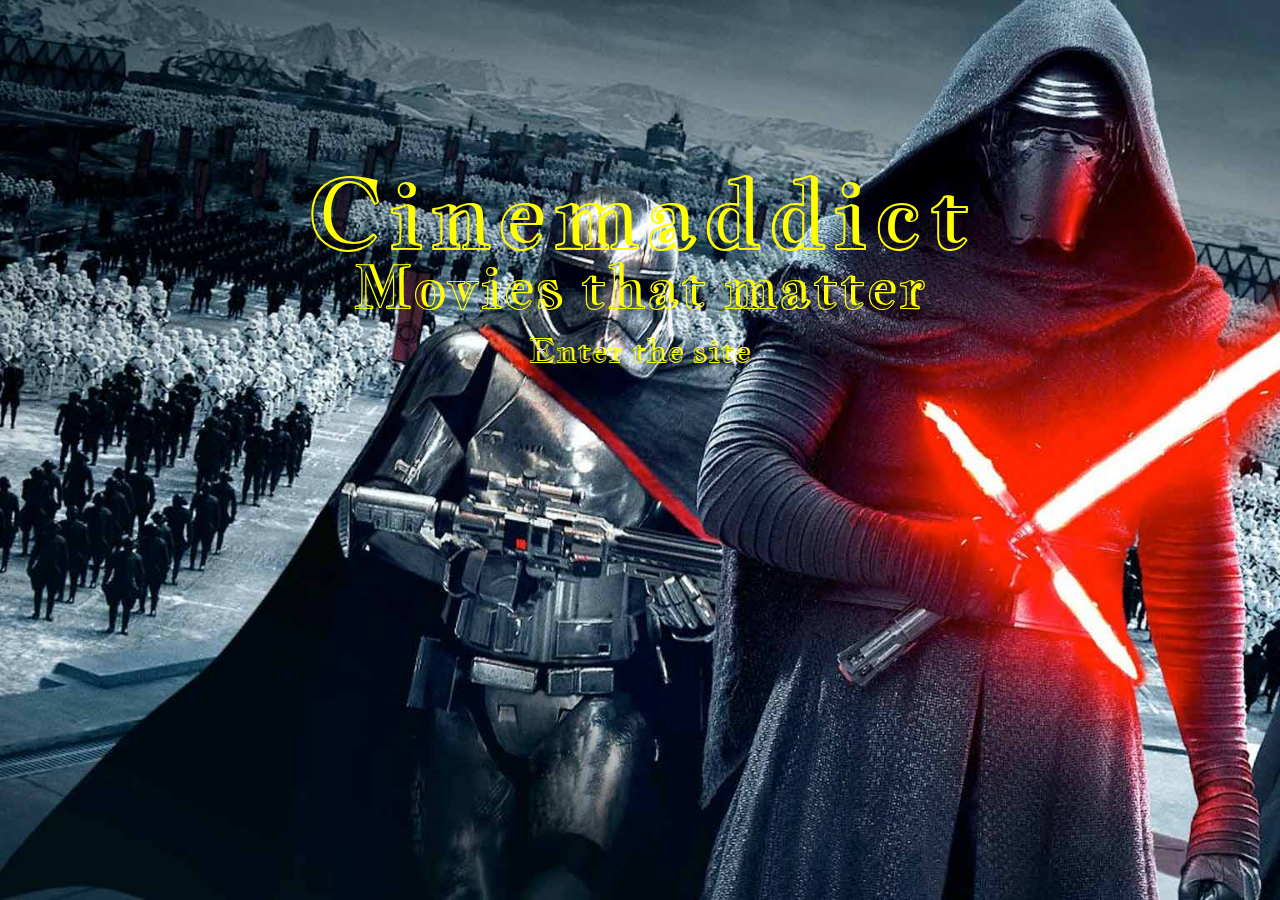
<file: index.html>
<!DOCTYPE html>
<html lang="en">
<head>
	<meta charset="utf-8">
	<meta name="viewport" content="width=device-width, initial-scale=1.0, max-scale=1.0, shrink-to-fit=no">
	<meta http-equiv="X-UA-Compatible" content="IE-Edge">

	<!-- google fonts -->
	<link href="https://fonts.googleapis.com/css?family=Jacques+Francois+Shadow" rel="stylesheet">
	<link href="https://fonts.googleapis.com/css?family=Cookie" rel="stylesheet">
	<!-- <link href="https://fonts.googleapis.com/css?family=Montserrat" rel="stylesheet"> -->
	<!-- <link href="https://fonts.googleapis.com/css?family=Montserrat|Raleway" rel="stylesheet"> -->

	<!-- animate css -->
	<link rel="stylesheet" type="text/css" href="assets/css/animate.css">

	<!-- fontawesome icons -->
	<link rel="stylesheet" href="https://use.fontawesome.com/releases/v5.5.0/css/all.css" integrity="sha384-B4dIYHKNBt8Bc12p+WXckhzcICo0wtJAoU8YZTY5qE0Id1GSseTk6S+L3BlXeVIU" crossorigin="anonymous">

	<!-- bootstrap css -->
	<link rel="stylesheet" type="text/css" href="assets/css/bootstrap.min.css">

	<!-- external css -->
	<link rel="stylesheet" type="text/css" href="assets/css/style.css">

	<title> B19 Design | Landing Page </title>
</head>
<body>

	<section id="jumbotron-section">
		
		<div id="jumbo-land" class="jumbotron mb-0"> <!-- jumbotron starts here --> <!-- mb = margin bottom 0 -->
			<div class="container">
				<h1 id="cine" class="text-center display-1 animated tada">Cinemaddict</h1>
				

				<h2 id="head2" class="lead text-center"><strong>Movies that matter</strong></h2>
				<!-- <hr class="my-2"> --> <!-- m=margin y=y axis 4 -->  

				<h2 id="gotohome" class="text-center"><a href="home.html">Enter the site</a></h2>
				
				<!-- <div class="text-center">
					<button id="tohome" class="btn btn-outline-dark center-block"> btn-primary (color) btn-block (width is block, big)
						<a href="home.html"><strong>Take me Home</strong></a>
					</button> 
				</div> -->

			</div> <!-- end container -->

		</div> <!-- end jumbotron -->

	</section> <!-- end jumbo section -->

	<!-- jquery first then proper then bootstrap -->
	<script src="assets/js/jquery-3.3.1.min.js"></script>
	
	<script src="https://cdnjs.cloudflare.com/ajax/libs/popper.js/1.14.3/umd/popper.min.js" integrity="sha384-ZMP7rVo3mIykV+2+9J3UJ46jBk0WLaUAdn689aCwoqbBJiSnjAK/l8WvCWPIPm49" crossorigin="anonymous"></script>

	<script src="assets/js/bootstrap.min.js"></script>

</body>
</html>
</file>
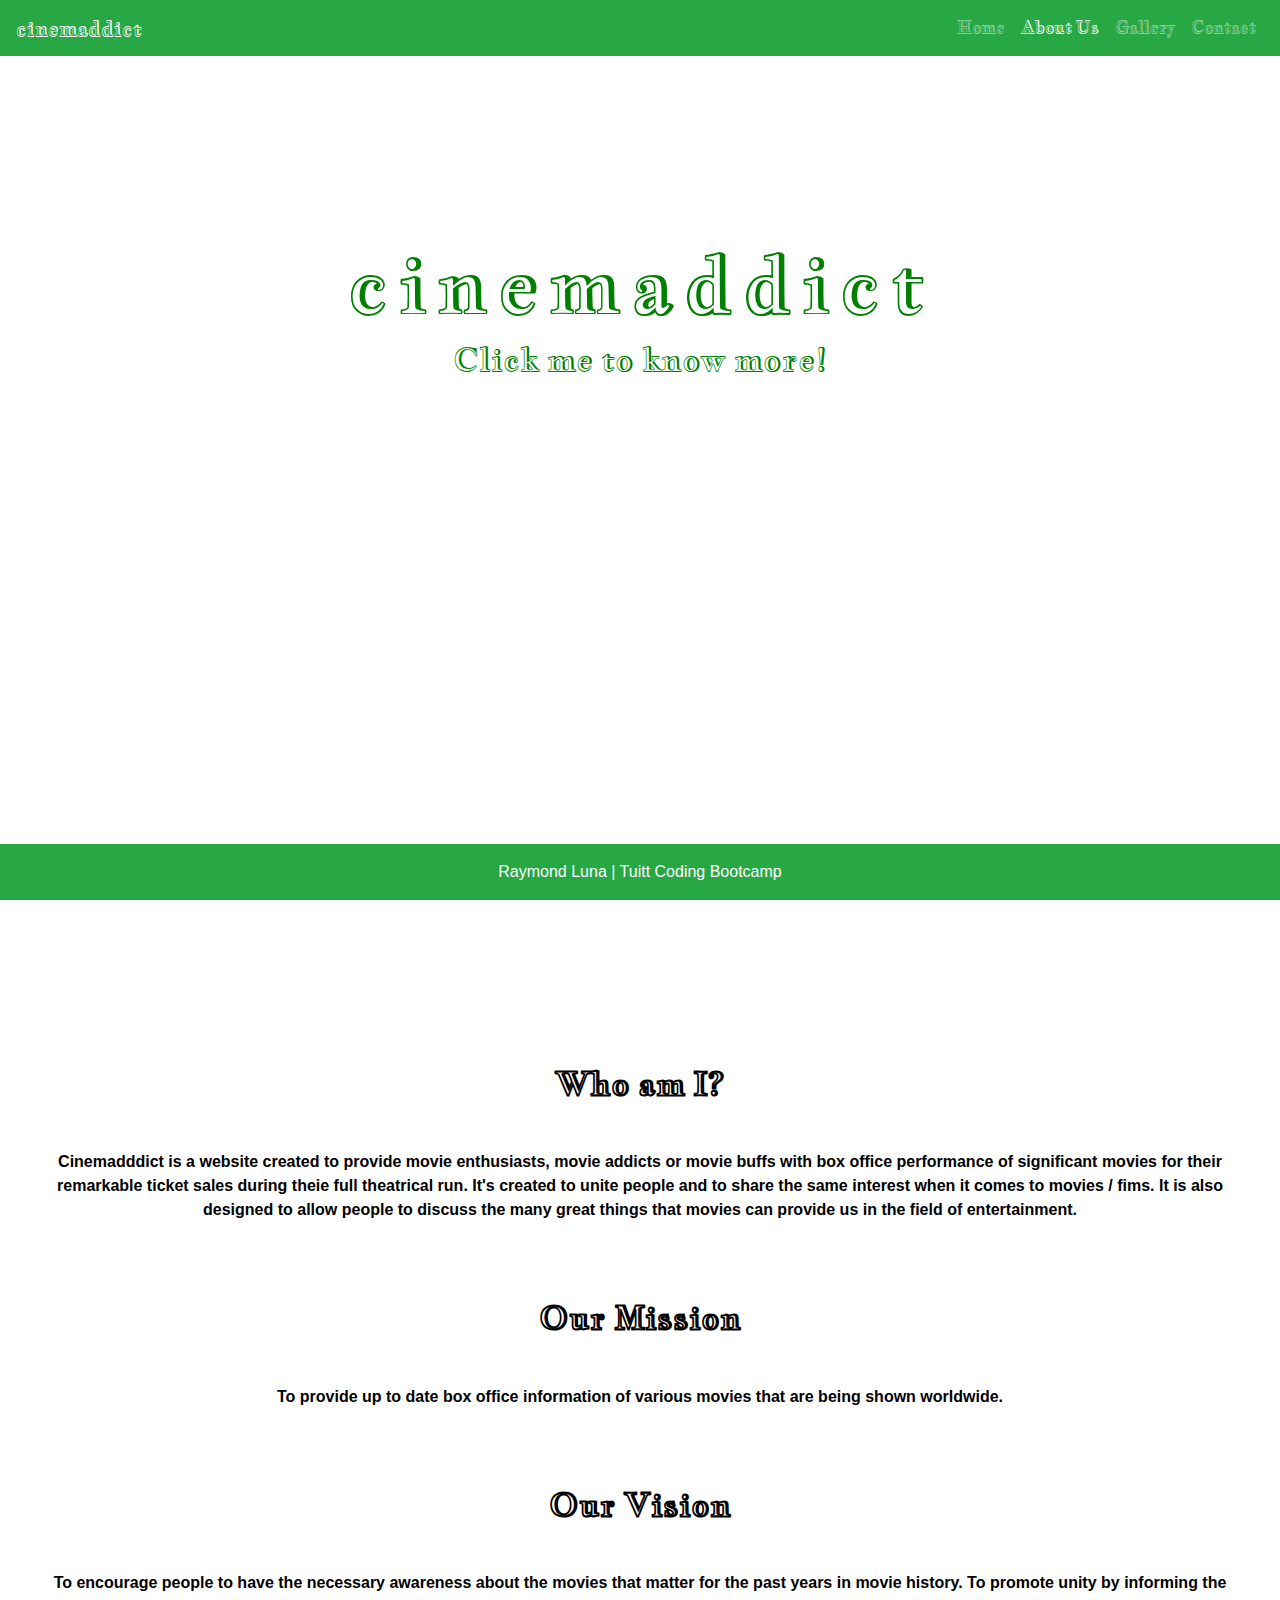
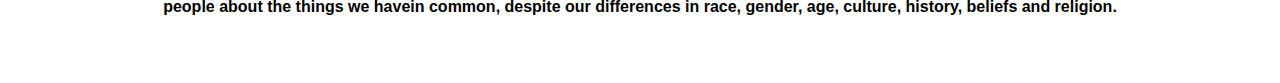
<file: about.html>
<!DOCTYPE html>
<html>
<head>
	<meta charset="utf-8">
	<meta name="viewport" content="width=device-width, initial-scale=1.0, max-scale=1.0, shrink-to-fit=no">
	<meta http-equiv="X-UA-Compatible" content="IE-Edge">

	<!-- google fonts -->
	<link href="https://fonts.googleapis.com/css?family=Jacques+Francois+Shadow" rel="stylesheet">
	<link href="https://fonts.googleapis.com/css?family=Cookie" rel="stylesheet">
	<!-- <link href="https://fonts.googleapis.com/css?family=Montserrat" rel="stylesheet"> -->
	<!-- <link href="https://fonts.googleapis.com/css?family=Montserrat|Raleway" rel="stylesheet"> -->

	<!-- animate css -->
	<link rel="stylesheet" type="text/css" href="assets/css/animate.css">

	<!-- fontawesome icons -->
	<link rel="stylesheet" href="https://use.fontawesome.com/releases/v5.5.0/css/all.css" integrity="sha384-B4dIYHKNBt8Bc12p+WXckhzcICo0wtJAoU8YZTY5qE0Id1GSseTk6S+L3BlXeVIU" crossorigin="anonymous">

	<!-- bootstrap css -->
	<link rel="stylesheet" type="text/css" href="assets/css/bootstrap.min.css">

	<!-- external css -->
	<link rel="stylesheet" type="text/css" href="assets/css/style.css">

	<link rel="shortcut icon" type="image/png" href="assets/images/myfavicon.jpeg">

	<title> B19 Design | About Us Page </title>
</head>
<body>

	<div class="container-fluid px-0">
		<nav id="navbar" class="navbar navbar-expand-lg navbar-dark bg-success sticky-top"> <!-- nav will show --> <!-- sticky top to fix the navbar -->
			<a class="navbar-brand "href="home.html">
				<!-- <i class="far fa-hand-peace"></i> B19 Design -->
				<i class="fas fa-film"></i> cinemaddict
			</a>

			<button class="navbar-toggler" type="button" data-toggle="collapse" data-target="#navbar-nav">
				<span class="navbar-toggler-icon"></span>
			</button>

			<div id="navbar-nav" class="collapse navbar-collapse">
				<ul class="navbar-nav ml-auto"> <!-- ml-auto will place the items to the right -->
					<li class="nav-item">
						<a class="nav-link" href="home.html">Home</a>
					</li>

					<li class="nav-item active">
						<a class="nav-link" href="about.html">About Us</a>
					</li>

					<!-- <li class="nav-item">
						<a class="nav-link" href="boxofficekings.html">Box Office Kings</a>
					</li> -->

					<li class="nav-item">
						<a class="nav-link" href="mygallery.html">Gallery</a>
					</li>

					<li class="nav-item">
						<a class="nav-link" href="contact.html">Contact</a>
					</li>

				</ul>
			</div>

		</nav> <!-- end nav -->		

		<section id="jumbotron-about" class="jumbotron mb-0">
			<h1 id="landing-about" class="text-center animated flipInX">cinemaddict</h1>
			<h2 id="moreaboutus" class="text-center animated bounceInUp"><a href="#mission">Click me to know more!</a></h2>
		</section>

		<section id="mission" class="p-5">
			<div class="row">
				<!-- <div class="col-lg-6">
					<img src="assets/images/avatar.jpg">
					<h2 id="ourmission" class="text-left">Our Mission</h2>
				</div> -->

				<div class="col-lg-12">
					<h2 id="ourmission" class="about-tags mb-5 text-center">Who am I?</h2> <!-- about-tags is not from bootstrap -->
					<p class="text-center animated bounceInUp"><strong>Cinemadddict is a website created to provide movie enthusiasts, movie addicts or movie buffs with box office performance of significant movies for their remarkable ticket sales during theie full theatrical run. It's created to unite people and to share the same interest when it comes to movies / fims. It is also designed to allow people to discuss the many great things that movies can provide us in the field of entertainment.</strong></p>
				</div>
					
				<div class="col-lg-12">
					<h2 id="ourmission" class="about-tags mb-5 text-center">Our Mission</h2> <!-- about-tags is not from bootstrap -->
					<p class="text-center animated bounceInUp"><strong>To provide up to date box office information of various movies that are being shown worldwide.</strong></p>
				</div>

				<div class="col-lg-12">
					<h2 id="ourmission" class="about-tags mb-5 text-center">Our Vision</h2> <!-- about-tags is not from bootstrap -->
					<p class="text-center animated bounceInUp"><strong>To encourage people to have the necessary awareness about the movies that matter for the past years in movie history. To promote unity by informing the people about the things we havein common, despite our differences in race, gender, age, culture, history, beliefs and religion.</strong></p>
				</div>

			</div>
		</section> <!-- end of mission -->
		
		<footer class="footer bg-success fixed-bottom">
			<p class="text-center mb-0 p-3">Raymond Luna | Tuitt Coding Bootcamp</p> <!-- mb-0 margin bottom 0, p-3 is padding 3 -->
		</footer>

	</div>



	<!-- jquery first then proper then bootstrap -->
	<script src="assets/js/jquery-3.3.1.min.js"></script>
	
	<script src="https://cdnjs.cloudflare.com/ajax/libs/popper.js/1.14.3/umd/popper.min.js" integrity="sha384-ZMP7rVo3mIykV+2+9J3UJ46jBk0WLaUAdn689aCwoqbBJiSnjAK/l8WvCWPIPm49" crossorigin="anonymous"></script>

	<script src="assets/js/bootstrap.min.js"></script>

</body>
</html>
</file>
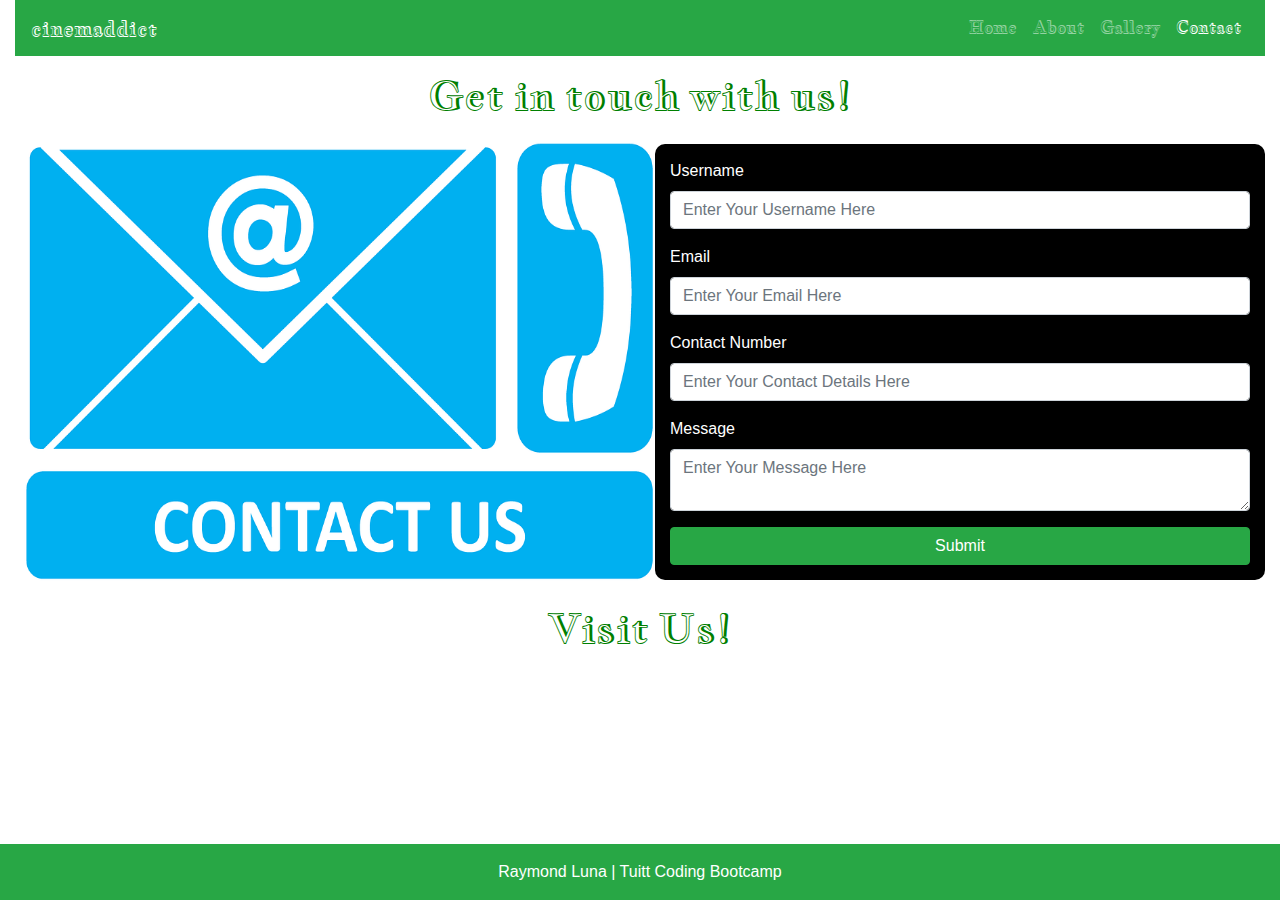
<file: contact.html>
<!DOCTYPE html>
<html>
<head>
	<meta charset="utf-8">
	<meta name="viewport" content="width=device-width, initial-scale=1.0, maximum-scale=1.0, shrink-to-fit=no">
	<meta http-equiv="X-UA-Compatible" content="IE-Edge">

	<!-- google fonts -->
	<link href="https://fonts.googleapis.com/css?family=Jacques+Francois+Shadow" rel="stylesheet">
	<link href="https://fonts.googleapis.com/css?family=Montserrat" rel="stylesheet">
	<!-- <link href="https://fonts.googleapis.com/css?family=Montserrat|Raleway" rel="stylesheet"> -->

	<!-- animate css -->
	<link rel="stylesheet" type="text/css" href="assets/css/animate.css">

	<!-- fontawesome icons -->
	<link rel="stylesheet" href="https://use.fontawesome.com/releases/v5.5.0/css/all.css" integrity="sha384-B4dIYHKNBt8Bc12p+WXckhzcICo0wtJAoU8YZTY5qE0Id1GSseTk6S+L3BlXeVIU" crossorigin="anonymous">

	<link href="https://fonts.googleapis.com/css?family=Cookie" rel="stylesheet">

	<!-- bootstrap css -->
	<link rel="stylesheet" type="text/css" href="assets/css/bootstrap.min.css">

	<!-- external css -->
	<link rel="stylesheet" type="text/css" href="assets/css/style.css">

	<title>B19 Design | Contact Page</title>
</head>
<body>

	<div class="container-fluid mx-0">

		<nav id="navbar" class="navbar navbar-expand-lg navbar-dark bg-success sticky-top"> <!-- nav will show --> <!-- sticky top to fix the navbar -->
			<a class="navbar-brand "href="home.html">
				<!-- <i class="far fa-hand-peace"></i> B19 Design -->
				<i class="fas fa-film"></i> cinemaddict
			</a>

			<button class="navbar-toggler" type="button" data-toggle="collapse" data-target="#navbar-nav">
				<span class="navbar-toggler-icon"></span>
			</button>

			<div id="navbar-nav" class="collapse navbar-collapse">
				<ul class="navbar-nav ml-auto"> <!-- ml-auto will place the items to the right -->
					<li class="nav-item">
						<a class="nav-link" href="home.html">Home</a>
					</li>

					<li class="nav-item">
						<a class="nav-link" href="about.html">About</a>
					</li>

					<!-- <li class="nav-item">
						<a class="nav-link" href="boxofficekings.html">Box Office Kings</a>
					</li> -->

					<li class="nav-item">
						<a class="nav-link" href="mygallery.html">Gallery</a>
					</li>

					<li class="nav-item active">
						<a class="nav-link" href="contact.html">Contact</a>
					</li>

				</ul>
			</div>

		</nav> <!-- end nav -->		

		<div class="row">
			<header class="col-12 col-md-12 col-lg-12">
				<h1 id="getintouch" class="text-center py-3">Get in touch with us!</h1> <!-- py-3 is padding y axis (vertically) -->	
			</header>

			<div class="col-12 col-md-6 col-lg-6">
				<img id="cui" class="animated flipInX" src="assets/images/contactusimage.png">
			</div>
			<div class="col-12 col-md-6 col-lg-6">
				<form id="cform" class="animated flipInX">
					<div class="form-group">
						<label for="username"> Username </label>
						<input id="username" class="form-control" type="text" placeholder="Enter Your Username Here">
					</div> <!-- end of username form group -->

					<div class="form-group">
						<label for="email"> Email </label>
						<input id="email" class="form-control" type="text" placeholder="Enter Your Email Here">
					</div> <!-- end of email form group -->

					<div class="form-group">
						<label for="contact"> Contact Number </label>
						<input id="contact" class="form-control" type="number" placeholder="Enter Your Contact Details Here">
					</div> <!-- end of contact form group -->

					<div class="form-group">
						<label for="message"> Message </label>
						<textarea id="message" class="form-control" placeholder="Enter Your Message Here"></textarea>
					</div> <!-- end of message form group -->

					<button class="btn btn-block btn-success"> Submit </button> <!-- btn-block to make the button appear big -->

				</form> 
			</div> <!-- end of left side-->

		</div> 

		<div class="row">
			<header class="col-12 col-md-12 col-lg-12">
				<h1 id="visituscontact" class="text-center py-3">Visit Us!</h1> <!-- py-3 is padding y axis (vertically) -->	
			</header>
 			
 			<div class="col-12 col-md-3 col-lg-3 mb-0"></div>
			<div class="col-12 col-md-6 col-lg-6">
				<iframe class="animated flipInX" src="https://www.google.com/maps/embed?pb=!1m18!1m12!1m3!1d3861.732372532676!2d121.03122371418657!3d14.557291089830096!2m3!1f0!2f0!3f0!3m2!1i1024!2i768!4f13.1!3m3!1m2!1s0x3397c901e242f095%3A0xcbab77db1aac9063!2sENZO+BUILDING!5e0!3m2!1sfil!2sph!4v1542700142835" width="600" height="450" frameborder="0" style="border:0" allowfullscreen></iframe>
			</div> <!-- end of right side -->
			<div class="col-12 col-md-3 col-lg-3"></div>

		</div> <!-- end of row -->

		<footer class="footer bg-success fixed-bottom"> <!-- fixed bottom to set the footer fixed at the bottom -->
			<p class="text-center mb-0 p-3"> Raymond Luna | Tuitt Coding Bootcamp</p> <!-- mb-0 margin bottom 0, p-3 is padding 3 -->
		</footer>
		
	</div>

	<!-- jquery first then proper then bootstrap -->
	<script src="assets/js/jquery-3.3.1.min.js"></script>
	
	<script src="https://cdnjs.cloudflare.com/ajax/libs/popper.js/1.14.3/umd/popper.min.js" integrity="sha384-ZMP7rVo3mIykV+2+9J3UJ46jBk0WLaUAdn689aCwoqbBJiSnjAK/l8WvCWPIPm49" crossorigin="anonymous"></script>

	<script src="assets/js/bootstrap.min.js"></script>

</body>
</html>
</file>
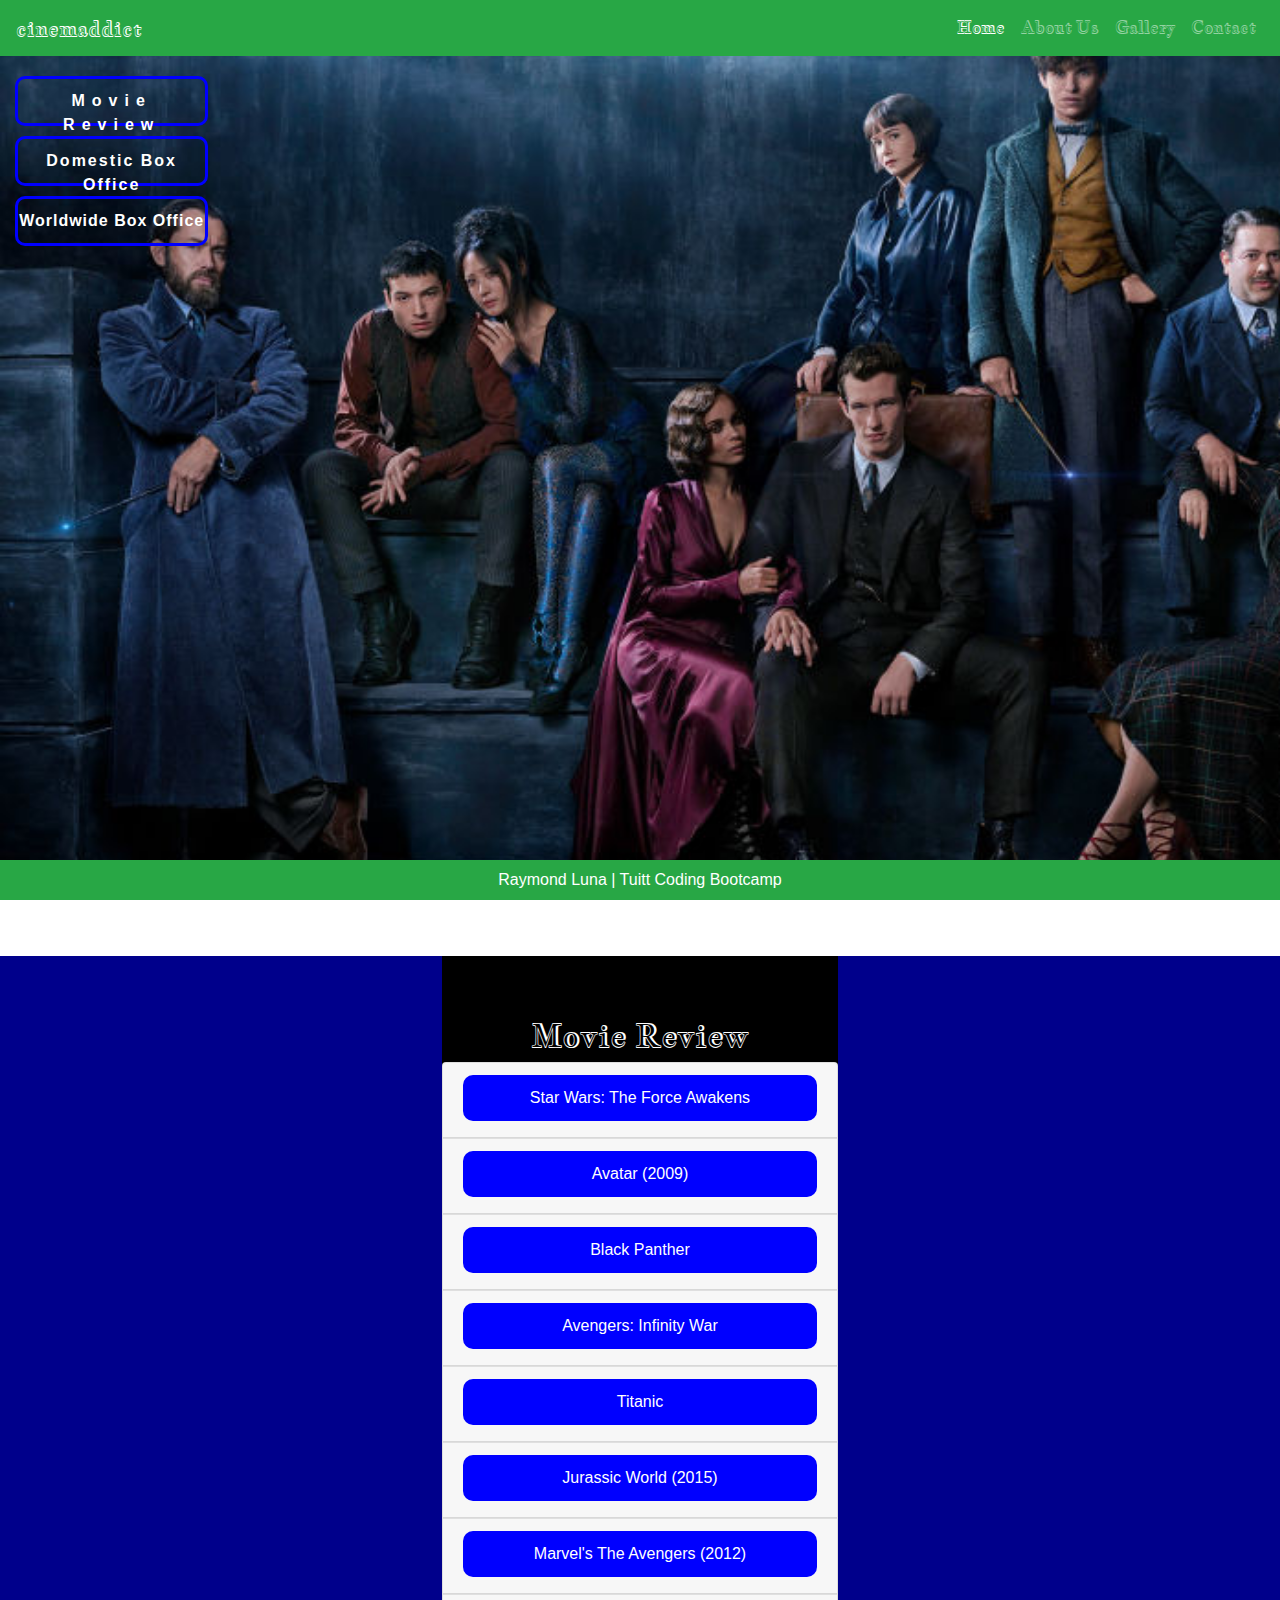
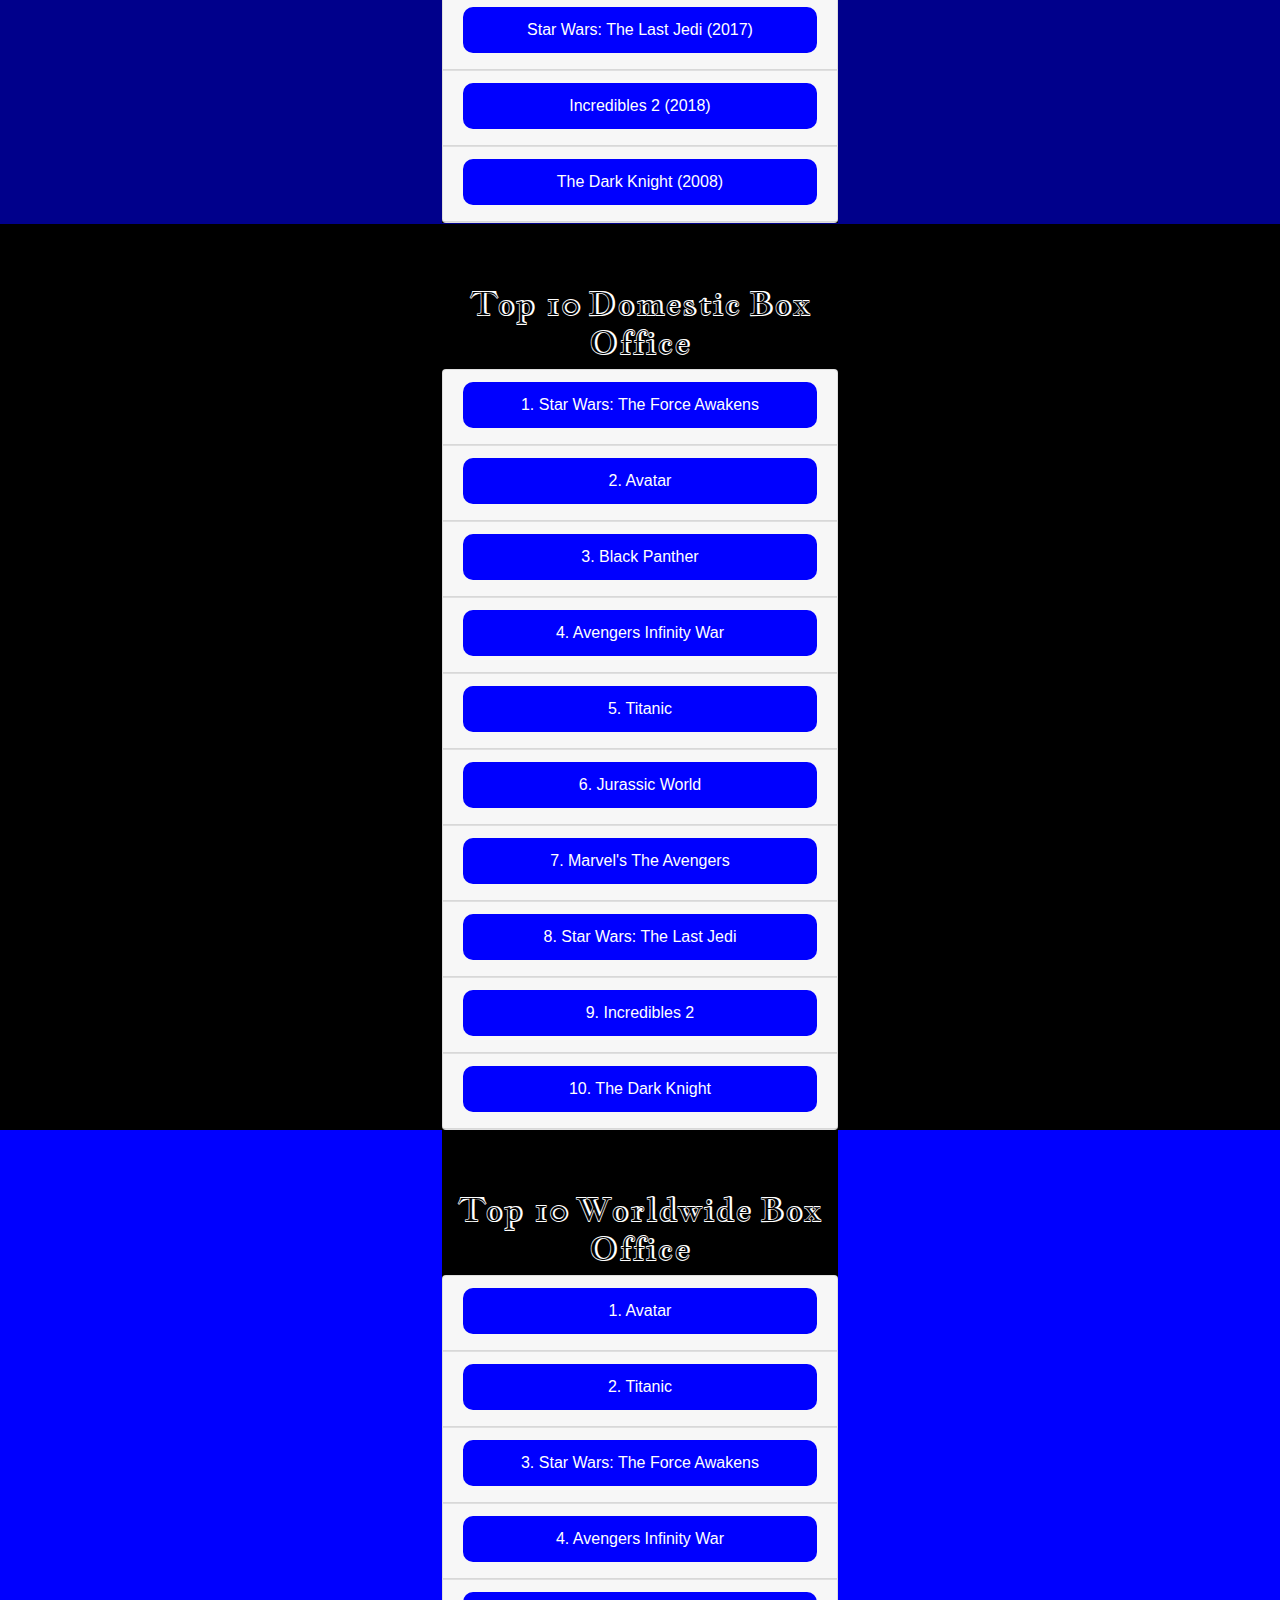
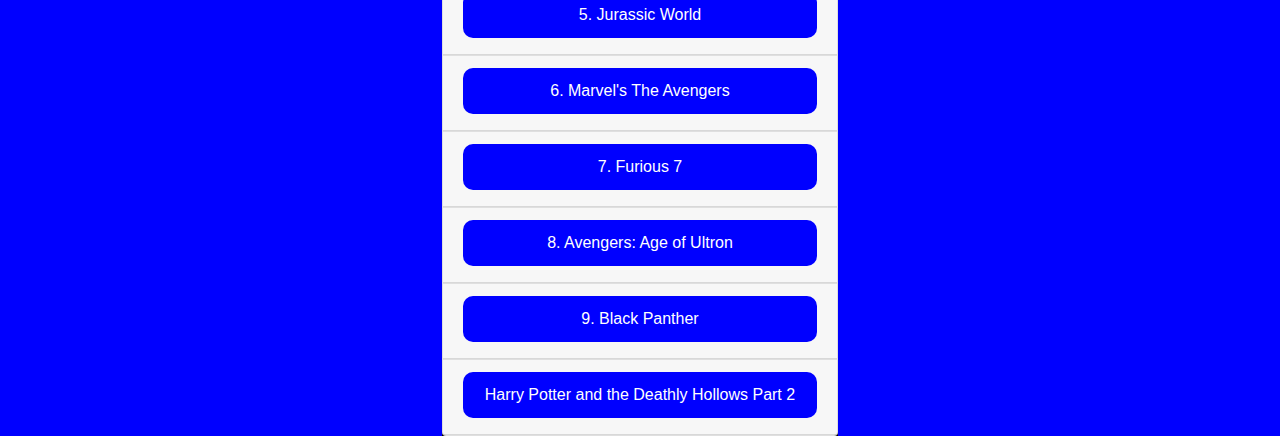
<file: home.html>
<!DOCTYPE html>
<html>
<head>
	<meta charset="utf-8">
	<meta name="viewport" content="width=device-width, initial-scale=1.0, maximum-scale=1.0, shrink-to-fit=no">
	<meta http-equiv="X-UA-Compatible" content="IE-Edge">

	<!-- google fonts -->
	<link href="https://fonts.googleapis.com/css?family=Jacques+Francois+Shadow" rel="stylesheet">
	<link href="https://fonts.googleapis.com/css?family=Montserrat" rel="stylesheet">
	<!-- <link href="https://fonts.googleapis.com/css?family=Montserrat|Raleway" rel="stylesheet"> -->

	<!-- animate css -->
	<link rel="stylesheet" type="text/css" href="assets/css/animate.css">

	<!-- fontawesome icons -->
	<link rel="stylesheet" href="https://use.fontawesome.com/releases/v5.5.0/css/all.css" integrity="sha384-B4dIYHKNBt8Bc12p+WXckhzcICo0wtJAoU8YZTY5qE0Id1GSseTk6S+L3BlXeVIU" crossorigin="anonymous">

	<link href="https://fonts.googleapis.com/css?family=Cookie" rel="stylesheet">

	<!-- bootstrap css -->
	<link rel="stylesheet" type="text/css" href="assets/css/bootstrap.min.css">

	<!-- external css -->
	<link rel="stylesheet" type="text/css" href="assets/css/style.css">

	<title>B19 Design | Test</title>
</head>
<body>

	<nav id="navbar" class="navbar navbar-expand-lg navbar-dark bg-success sticky-top"> <!-- nav will show --> <!-- sticky top to fix the navbar -->
			<a class="navbar-brand "href="boxoffice.html">
				<!-- <i class="far fa-hand-peace"></i> B19 Design -->
				<i class="fas fa-film"></i> cinemaddict
			</a>

			<button class="navbar-toggler" type="button" data-toggle="collapse" data-target="#navbar-nav">
				<span class="navbar-toggler-icon"></span>
			</button>

			<div id="navbar-nav" class="collapse navbar-collapse">
				<ul class="navbar-nav ml-auto"> <!-- ml-auto will place the items to the right -->
					<li class="nav-item active">
						<a class="nav-link" href="home.html">Home</a>
					</li>

					<li class="nav-item">
						<a class="nav-link" href="about.html">About Us</a>
					</li>

					<!-- <li class="nav-item active">
						<a class="nav-link" href="boxoffice.html">Box Office Kings</a>
					</li> -->

					<li class="nav-item">
						<a class="nav-link" href="mygallery.html">Gallery</a>
					</li>

					<li class="nav-item">
						<a class="nav-link" href="contact.html">Contact</a>
					</li>
				</ul>
			</div> 

	</nav> <!-- end nav -->		

	<section id="gitna" class="container-fluid">
		<div class="sidemenu">
			 <ul id="barside" class="col-lg-2 navbar-nav text-center">
                <li id="rev">
                    <a href="#movrev"><strong>Movie Review</strong></a>
                </li>

               <!--  <li id="spot">
                    <a href="#"><strong>Movie Spotlight</strong></a>
                </li> -->

                <li id="dom">
                    <a href="#dbo"><strong>Domestic Box Office</strong></a>
                </li>

                <li id="world">
                    <a href="#wwbox"><strong>Worldwide Box Office</strong></a>
                </li>

               <!--  <li id="soon">
                    <a href="#"><strong>Coming Soon!</strong></a>
                </li> -->
            </ul>
		</div>
	</section>

	<!-- <section id="movrev" class="container-fluid">
		<div class="row">
			<div class="col-md-3">
				<div id="revbox" class="list-group">
						<h2 id="revhead">Movie Review</h2>
						<a href="#forcerev" class="list-group-item list-group-item-action">1. Star Wars: The Force Awakens</a> list-group-item-action puts highlight on the item
						<a href="#" class="list-group-item list-group-item-action">2. Avatar</a>
						<a href="#" class="list-group-item list-group-item-action">3. Black Panther</a>
						<a href="#" class="list-group-item list-group-item-action">4. Avengers: Infinity War</a>
						<a href="#" class="list-group-item list-group-item-action">5. Titanic</a>
						<a href="#" class="list-group-item list-group-item-action">6. Jurassic World</a>
						<a href="#" class="list-group-item list-group-item-action">7. Marvel's The Avengers</a>
						<a href="#" class="list-group-item list-group-item-action">8. Star Wars: The Last Jedi</a>
						<a href="#" class="list-group-item list-group-item-action">9. Incredibles 2</a>
						<a href="#" class="list-group-item list-group-item-action">10. The Dark Knight</a>
				</div> end of list group
			</div> end left side
		</div> end of row
	</section> -->

	<section id="movrev" class="container-fluid">
		<div class="row">
			<div class="col-md-4"></div>
			<div class="col-md-4">
				<div id="revbox" class="list-group">
					<div id="movrevaccord" class="accordion">
						<h2 id="revhead" class="text-center">Movie Review</h2>
						<div id="star"  class="card"> <!-- start of card -->
				 			<div class="card-header">
								<h5 class="mb-0">
									<a id="reviewbutton" class="btn btn-link collapsed" type="button" data-toggle="collapse" data-target="#force">Star Wars: The Force Awakens</a>
								</h5>
							</div>
						
							<div id="force" class="collapse animated tada" data-parent="#movrevaccord">
								<div class="card-body">
								Tomatometer: 93%
								</div>
								<div id="averating" class="card-body">
								Average Rating: 8.2/10
							    </div>
							    <div id="revcount" class="card-body">
								Reviews Counted: 399
							    </div>
							    <div id="freshrev" class="card-body">
								Fresh: 370
							    </div>
								<div id="rottenrev" class="card-body">
								Rotten: 29
							    </div>
							    <div id="criticsrev" class="card-body">
								Critics Consensus: Packed with action and populated by both familiar faces and fresh blood, The Force Awakens successfully recalls the series' former glory while injecting it with renewed energy.
								</div>					
							</div>
						</div> <!-- end of card -->

						<div class="card"> <!-- start of card -->
				 			<div class="card-header">
								<h5 class="mb-0">
									<a id="reviewbutton" class="btn btn-link collapsed" type="button" data-toggle="collapse" data-target="#avatar">Avatar (2009)</a>
								</h5>
							</div>
						
							<div id="avatar" class="collapse animated tada" data-parent="#movrevaccord">
								<div class="card-body">
								Tomatometer: 83%
								</div>
								<div id="averating" class="card-body">
								Average Rating: 7.5/10
							    </div>
							    <div id="revcount" class="card-body">
								Reviews Counted: 303
							    </div>
							    <div id="freshrev" class="card-body">
								Fresh: 250
							    </div>
								<div id="rottenrev" class="card-body">
								Rotten: 53
							    </div>
							    <div id="criticsrev" class="card-body">
								Critics Consensus: It might be more impressive on a technical level than as a piece of storytelling, but Avatar reaffirms James Cameron's singular gift for imaginative, absorbing filmmaking.
								</div>					
							</div>
						</div> <!-- end of card -->

						<div class="card"> <!-- start of card -->
				 			<div class="card-header">
								<h5 class="mb-0">
									<a id="reviewbutton" class="btn btn-link collapsed" type="button" data-toggle="collapse" data-target="#bpanther">Black Panther</a>
								</h5>
							</div>
						
							<div id="bpanther" class="collapse animated tada" data-parent="#movrevaccord">
								<div class="card-body">
								Tomatometer: 97%
								</div>
								<div id="averating" class="card-body">
								Average Rating: 8.2/10
							    </div>
							    <div id="revcount" class="card-body">
								Reviews Counted: 435
							    </div>
							    <div id="freshrev" class="card-body">
								Fresh: 421
							    </div>
								<div id="rottenrev" class="card-body">
								Rotten: 14
							    </div>
							    <div id="criticsrev" class="card-body">
								Critics Consensus: Black Panther elevates superhero cinema to thrilling new heights while telling one of the MCU's most absorbing stories -- and introducing some of its most fully realized characters.
								</div>					
							</div>
						</div> <!-- end of card -->

						<div class="card"> <!-- start of card -->
				 			<div class="card-header">
								<h5 class="mb-0">
									<a id="reviewbutton" class="btn btn-link collapsed" type="button" data-toggle="collapse" data-target="#infinitywar1">Avengers: Infinity War</a>
								</h5>
							</div>
						
							<div id="infinitywar1" class="collapse animated tada" data-parent="#movrevaccord">
								<div class="card-body">
								Tomatometer: 84%
								</div>
								<div id="averating" class="card-body">
								Average Rating: 7.5/10
							    </div>
							    <div id="revcount" class="card-body">
								Reviews Counted: 397
							    </div>
							    <div id="freshrev" class="card-body">
								Fresh: 333
							    </div>
								<div id="rottenrev" class="card-body">
								Rotten: 64
							    </div>
							    <div id="criticsrev" class="card-body">
								Critics Consensus: Avengers: Infinity War ably juggles a dizzying array of MCU heroes in the fight against their gravest threat yet, and the result is a thrilling, emotionally resonant blockbuster that (mostly) realizes its gargantuan ambitions.
								</div>					
							</div>
						</div> <!-- end of card -->

						<div class="card"> <!-- start of card -->
				 			<div class="card-header">
								<h5 class="mb-0">
									<a id="reviewbutton" class="btn btn-link collapsed" type="button" data-toggle="collapse" data-target="#titanic2009">Titanic</a>
								</h5>
							</div>
						
							<div id="titanic2009" class="collapse animated tada" data-parent="#movrevaccord">
								<div class="card-body">
								Tomatometer: 89%
								</div>
								<div id="averating" class="card-body">
								Average Rating: 8/10
							    </div>
							    <div id="revcount" class="card-body">
								Reviews Counted: 183
							    </div>
							    <div id="freshrev" class="card-body">
								Fresh: 162
							    </div>
								<div id="rottenrev" class="card-body">
								Rotten: 21
							    </div>
							    <div id="criticsrev" class="card-body">
								Critics Consensus: A mostly unqualified triumph for James Cameron, who offers a dizzying blend of spectacular visuals and old-fashioned melodrama.
								</div>					
							</div>
						</div> <!-- end of card -->

						<div class="card"> <!-- start of card -->
				 			<div class="card-header">
								<h5 class="mb-0">
									<a id="reviewbutton" class="btn btn-link collapsed" type="button" data-toggle="collapse" data-target="#jworld">Jurassic World (2015)</a>
								</h5>
							</div>
						
							<div id="jworld" class="collapse animated tada" data-parent="#movrevaccord">
								<div class="card-body">
								Tomatometer: 71%
								</div>
								<div id="averating" class="card-body">
								Average Rating: 6.7/10
							    </div>
							    <div id="revcount" class="card-body">
								Reviews Counted: 322
							    </div>
							    <div id="freshrev" class="card-body">
								Fresh: 229
							    </div>
								<div id="rottenrev" class="card-body">
								Rotten: 93
							    </div>
							    <div id="criticsrev" class="card-body">
								Critics Consensus: Jurassic World can't match the original for sheer inventiveness and impact, but it works in its own right as an entertaining -- and visually dazzling -- popcorn thriller.
								</div>					
							</div>
						</div> <!-- end of card -->

						<div class="card"> <!-- start of card -->
				 			<div class="card-header">
								<h5 class="mb-0">
									<a id="reviewbutton" class="btn btn-link collapsed" type="button" data-toggle="collapse" data-target="#davengers">Marvel's The Avengers (2012)</a>
								</h5>
							</div>
						
							<div id="davengers" class="collapse animated tada" data-parent="#movrevaccord">
								<div class="card-body">
								Tomatometer: 92%
								</div>
								<div id="averating" class="card-body">
								Average Rating: 8/10
							    </div>
							    <div id="revcount" class="card-body">
								Reviews Counted: 338
							    </div>
							    <div id="freshrev" class="card-body">
								Fresh: 311
							    </div>
								<div id="rottenrev" class="card-body">
								Rotten: 27
							    </div>
							    <div id="criticsrev" class="card-body">
								Critics Consensus: Thanks to a script that emphasizes its heroes' humanity and a wealth of superpowered set pieces, The Avengers lives up to its hype and raises the bar for Marvel at the movies.
								</div>					
							</div>
						</div> <!-- end of card -->

						<div class="card"> <!-- start of card -->
				 			<div class="card-header">
								<h5 class="mb-0">
									<a id="reviewbutton" class="btn btn-link collapsed" type="button" data-toggle="collapse" data-target="#dlastjedi">Star Wars: The Last Jedi (2017)</a>
								</h5>
							</div>
						
							<div id="dlastjedi" class="collapse animated tada" data-parent="#movrevaccord">
								<div class="card-body">
								Tomatometer: 91%
								</div>
								<div id="averating" class="card-body">
								Average Rating: 8.1/10
							    </div>
							    <div id="revcount" class="card-body">
								Reviews Counted: 414
							    </div>
							    <div id="freshrev" class="card-body">
								Fresh: 376
							    </div>
								<div id="rottenrev" class="card-body">
								Rotten: 38
							    </div>
							    <div id="criticsrev" class="card-body">
								Critics Consensus: Star Wars: The Last Jedi honors the saga's rich legacy while adding some surprising twists -- and delivering all the emotion-rich action fans could hope for.
								</div>					
							</div>
						</div> <!-- end of card -->

						<div class="card"> <!-- start of card -->
				 			<div class="card-header">
								<h5 class="mb-0">
									<a id="reviewbutton" class="btn btn-link collapsed" type="button" data-toggle="collapse" data-target="#incredibles2">Incredibles 2 (2018)</a>
								</h5>
							</div>
						
							<div id="incredibles2" class="collapse animated tada" data-parent="#movrevaccord">
								<div class="card-body">
								Tomatometer: 94%
								</div>
								<div id="averating" class="card-body">
								Average Rating: 7.9/10
							    </div>
							    <div id="revcount" class="card-body">
								Reviews Counted: 322
							    </div>
							    <div id="freshrev" class="card-body">
								Fresh: 302
							    </div>
								<div id="rottenrev" class="card-body">
								Rotten: 20
							    </div>
							    <div id="criticsrev" class="card-body">
								Critics Consensus: Incredibles 2 reunites Pixar's family crimefighting team for a long-awaited follow-up that may not quite live up to the original, but comes close enough to earn its name.
								</div>					
							</div>
						</div> <!-- end of card -->

						<div class="card"> <!-- start of card -->
				 			<div class="card-header">
								<h5 class="mb-0">
									<a id="reviewbutton" class="btn btn-link collapsed" type="button" data-toggle="collapse" data-target="#darkknightrev">The Dark Knight (2008)</a>
								</h5>
							</div>
						
							<div id="darkknightrev" class="collapse animated tada" data-parent="#movrevaccord">
								<div class="card-body">
								Tomatometer: 94%
								</div>
								<div id="averating" class="card-body">
								Average Rating: 8.6/10
							    </div>
							    <div id="revcount" class="card-body">
								Reviews Counted: 334
							    </div>
							    <div id="freshrev" class="card-body">
								Fresh: 314
							    </div>
								<div id="rottenrev" class="card-body">
								Rotten: 20
							    </div>
							    <div id="criticsrev" class="card-body">
								Critics Consensus: Dark, complex and unforgettable, The Dark Knight succeeds not just as an entertaining comic book film, but as a richly thrilling crime saga.
								</div>					
							</div>
						</div> <!-- end of card -->

					</div> <!-- end of accordion -->
				</div> <!-- end of list group -->
			</div>
			</div> <!-- end left side -->
			<div class="col-md-4"></div>
		</div> <!-- end of row -->
	</section>

	<!-- <section id="dbo" class="container-fluid">
		<div class="row">
			<div class="col-md-3">
				<div id="boxlist" class="list-group">
					<h2 id="domhead">Top 10 Domestic Box Office</h2>
					<a href="#" class="list-group-item list-group-item-action">1. Star Wars: The Force Awakens</a> list-group-item-action puts highlight on the item
					<a href="#" class="list-group-item list-group-item-action">2. Avatar</a>
					<a href="#" class="list-group-item list-group-item-action">3. Black Panther</a>
					<a href="#" class="list-group-item list-group-item-action">4. Avengers: Infinity War</a>
					<a href="#" class="list-group-item list-group-item-action">5. Titanic</a>
					<a href="#" class="list-group-item list-group-item-action">6. Jurassic World</a>
					<a href="#" class="list-group-item list-group-item-action">7. Marvel's The Avengers</a>
					<a href="#" class="list-group-item list-group-item-action">8. Star Wars: The Last Jedi</a>
					<a href="#" class="list-group-item list-group-item-action">9. Incredibles 2</a>
					<a href="#" class="list-group-item list-group-item-action">10. The Dark Knight</a>
				</div> end of list group
			</div> end left side
		</div>
	</section> -->


	<section id="dbo" class="container-fluid">
		<div class="row">
			<div class="col-md-4"></div>
			<div class="col-md-4">
				<div id="revbox" class="list-group">
					<div id="movdomaccord" class="accordion">
						<h2 id="domhead" class="text-center">Top 10 Domestic Box Office</h2>

						<div class="card"> <!-- start of card -->
				 			<div class="card-header">
								<h5 class="mb-0">
									<a id="dombutton" class="btn btn-link collapsed" type="button" data-toggle="collapse" data-target="#forcedom">1. Star Wars: The Force Awakens</a>
								</h5>
							</div>
						
							<div id="forcedom" class="collapse animated flipInX" data-parent="#movdomaccord">
								<div class="card-body text-center">
								Domestic Box office: <strong>$936,662,225</strong>
								</div>				
							</div>
						</div> <!-- end of card -->

						<div class="card"> <!-- start of card -->
				 			<div class="card-header">
								<h5 class="mb-0">
									<a id="dombutton" class="btn btn-link collapsed" type="button" data-toggle="collapse" data-target="#avatardom">2. Avatar</a>
								</h5>
							</div>
						
							<div id="avatardom" class="collapse animated flipInX" data-parent="#movdomaccord">
								<div class="card-body text-center">
								Domestic Box office: <strong>$760,507,625</strong>
								</div>				
							</div>
						</div> <!-- end of card -->

						<div class="card"> <!-- start of card -->
				 			<div class="card-header">
								<h5 class="mb-0">
									<a id="dombutton" class="btn btn-link collapsed" type="button" data-toggle="collapse" data-target="#awakensdom">3. Black Panther</a>
								</h5>
							</div>
						
							<div id="awakensdom" class="collapse animated flipInX" data-parent="#movdomaccord">
								<div class="card-body text-center">
								Domestic Box office: <strong>$700,059,566</strong>
								</div>				
							</div>
						</div> <!-- end of card -->

						<div class="card"> <!-- start of card -->
				 			<div class="card-header">
								<h5 class="mb-0">
									<a id="dombutton" class="btn btn-link collapsed" type="button" data-toggle="collapse" data-target="#infinitydom">4. Avengers Infinity War</a>
								</h5>
							</div>
						
							<div id="infinitydom" class="collapse animated flipInX" data-parent="#movdomaccord">
								<div class="card-body text-center">
								Domestic Box office: <strong>$678,815,482</strong>
								</div>				
							</div>
						</div> <!-- end of card -->

						<div class="card"> <!-- start of card -->
				 			<div class="card-header">
								<h5 class="mb-0">
									<a id="dombutton" class="btn btn-link collapsed" type="button" data-toggle="collapse" data-target="#titanicdom">5. Titanic</a>
								</h5>
							</div>
						
							<div id="titanicdom" class="collapse animated flipInX" data-parent="#movdomaccord">
								<div class="card-body text-center">
								Domestic Box office: <strong>$659,363,944</strong>
								</div>				
							</div>
						</div> <!-- end of card -->

						<div class="card"> <!-- start of card -->
				 			<div class="card-header">
								<h5 class="mb-0">
									<a id="dombutton" class="btn btn-link collapsed" type="button" data-toggle="collapse" data-target="#jurassicdom">6. Jurassic World</a>
								</h5>
							</div>
						
							<div id="jurassicdom" class="collapse animated flipInX" data-parent="#movdomaccord">
								<div class="card-body text-center">
								Domestic Box office: <strong>$652,270,625</strong>
								</div>				
							</div>
						</div> <!-- end of card -->

						<div class="card"> <!-- start of card -->
				 			<div class="card-header">
								<h5 class="mb-0">
									<a id="dombutton" class="btn btn-link collapsed" type="button" data-toggle="collapse" data-target="#avengersdom">7. Marvel's The Avengers</a>
								</h5>
							</div>
						
							<div id="avengersdom" class="collapse animated flipInX" data-parent="#movdomaccord">
								<div class="card-body text-center">
								Domestic Box office: <strong>$623,357,910</strong>
								</div>				
							</div>
						</div> <!-- end of card -->

						<div class="card"> <!-- start of card -->
				 			<div class="card-header">
								<h5 class="mb-0">
									<a id="dombutton" class="btn btn-link collapsed" type="button" data-toggle="collapse" data-target="#jedidom">8. Star Wars: The Last Jedi</a>
								</h5>
							</div>
						
							<div id="jedidom" class="collapse animated flipInX" data-parent="#movdomaccord">
								<div class="card-body text-center">
								Domestic Box office: <strong>$620,181,382</strong>
								</div>				
							</div>
						</div> <!-- end of card -->

						<div class="card"> <!-- start of card -->
				 			<div class="card-header">
								<h5 class="mb-0">
									<a id="dombutton" class="btn btn-link collapsed" type="button" data-toggle="collapse" data-target="#incrediblesdom">9. Incredibles 2</a>
								</h5>
							</div>
						
							<div id="incrediblesdom" class="collapse animated flipInX" data-parent="#movrevaccord">
								<div class="card-body text-center">
								Domestic Box office: <strong>$608,472,207</strong>
								</div>				
							</div>
						</div> <!-- end of card -->

						<div class="card"> <!-- start of card -->
				 			<div class="card-header">
								<h5 class="mb-0">
									<a id="dombutton" class="btn btn-link collapsed" type="button" data-toggle="collapse" data-target="#darkknightdom">10. The Dark Knight</a>
								</h5>
							</div>
						
							<div id="darkknightdom" class="collapse animated flipInX" data-parent="#movrevaccord">
								<div class="card-body text-center">
								Domestic Box office: <strong>$534,858,444</strong>
								</div>				
							</div>
						</div> <!-- end of card -->
					</div> <!-- end of accordion -->
				</div> <!-- end of list group -->
			</div> <!-- end left side -->
			<div class="col-md-4"></div>
		</div>  <!-- end of row -->
	</section>

	<section id="wwbox" class="container-fluid">
		<div class="row">
			<div class="col-md-4"></div>
			<div class="col-md-4">
				<div id="revbox" class="list-group">
					<div id="movworldaccord" class="accordion">
						<h2 id="domhead" class="text-center">Top 10 Worldwide Box Office</h2>

						<div class="card"> <!-- start of card -->
				 			<div class="card-header">
								<h5 class="mb-0">
									<a id="worldbutton" class="btn btn-link collapsed" type="button" data-toggle="collapse" data-target="#avatarworld">1. Avatar</a>
								</h5>
							</div>
						
							<div id="avatarworld" class="collapse animated bounce" data-parent="#movworldaccord">
								<div class="card-body text-center">
								Worldwide Box office: <strong>$2,787,965,087</strong>
								</div>				
							</div>
						</div> <!-- end of card -->

						<div class="card"> <!-- start of card -->
				 			<div class="card-header">
								<h5 class="mb-0">
									<a id="worldbutton" class="btn btn-link collapsed" type="button" data-toggle="collapse" data-target="#titanicworld">2. Titanic</a>
								</h5>
							</div>
						
							<div id="titanicworld" class="collapse animated bounce" data-parent="#movworldaccord">
								<div class="card-body text-center">
								Worldwide Box office: <strong>$2,187,463,944</strong>
								</div>				
							</div>
						</div> <!-- end of card -->

						<div class="card"> <!-- start of card -->
				 			<div class="card-header">
								<h5 class="mb-0">
									<a id="worldbutton" class="btn btn-link collapsed" type="button" data-toggle="collapse" data-target="#awakensworld">3. Star Wars: The Force Awakens</a>
								</h5>
							</div>
						
							<div id="awakensworld" class="collapse animated bounce" data-parent="#movworldaccord">
								<div class="card-body text-center">
								Worldwide Box office: <strong>$2,068,223,624</strong>
								</div>				
							</div>
						</div> <!-- end of card -->

						<div class="card"> <!-- start of card -->
				 			<div class="card-header">
								<h5 class="mb-0">
									<a id="worldbutton" class="btn btn-link collapsed" type="button" data-toggle="collapse" data-target="#infinitydom">4. Avengers Infinity War</a>
								</h5>
							</div>
						
							<div id="infinitydom" class="collapse animated bounce" data-parent="#movworldaccord">
								<div class="card-body text-center">
								Worldwide Box office: <strong>$2,046,900,111</strong>
								</div>				
							</div>
						</div> <!-- end of card -->

						<div class="card"> <!-- start of card -->
				 			<div class="card-header">
								<h5 class="mb-0">
									<a id="worldbutton" class="btn btn-link collapsed" type="button" data-toggle="collapse" data-target="#worldjurassic">5. Jurassic World</a>
								</h5>
							</div>
						
							<div id="worldjurassic" class="collapse animated bounce" data-parent="#movworldaccord">
								<div class="card-body text-center">
								Worldwide Box office: <strong>$1,671,713,208</strong>
								</div>				
							</div>
						</div> <!-- end of card -->

						<div class="card"> <!-- start of card -->
				 			<div class="card-header">
								<h5 class="mb-0">
									<a id="worldbutton" class="btn btn-link collapsed" type="button" data-toggle="collapse" data-target="#worldavengers">6. Marvel's The Avengers</a>
								</h5>
							</div>
						
							<div id="worldavengers" class="collapse animated bounce" data-parent="#movworldaccord">
								<div class="card-body text-center">
								Worldwide Box office: <strong>$1,518,812,988</strong>
								</div>				
							</div>
						</div> <!-- end of card -->

						<div class="card"> <!-- start of card -->
				 			<div class="card-header">
								<h5 class="mb-0">
									<a id="worldbutton" class="btn btn-link collapsed" type="button" data-toggle="collapse" data-target="#furiousworld">7. Furious 7</a>
								</h5>
							</div>
						
							<div id="furiousworld" class="collapse animated bounce" data-parent="#movworldaccord">
								<div class="card-body text-center">
								Worldwide Box office: <strong>$1,516,045,911</strong>
								</div>				
							</div>
						</div> <!-- end of card -->

						<div class="card"> <!-- start of card -->
				 			<div class="card-header">
								<h5 class="mb-0">
									<a id="worldbutton" class="btn btn-link collapsed" type="button" data-toggle="collapse" data-target="#ultronworld">8. Avengers: Age of Ultron</a>
								</h5>
							</div>
						
							<div id="ultronworld" class="collapse animated bounce" data-parent="#movworldaccord">
								<div class="card-body text-center">
								Worldwide Box office: <strong>$1,405,403,694</strong>
								</div>				
							</div>
						</div> <!-- end of card -->

						<div class="card"> <!-- start of card -->
				 			<div class="card-header">
								<h5 class="mb-0">
									<a id="worldbutton" class="btn btn-link collapsed" type="button" data-toggle="collapse" data-target="#pantherworld">9. Black Panther</a>
								</h5>
							</div>
						
							<div id="pantherworld" class="collapse animated bounce" data-parent="#movworldaccord">
								<div class="card-body text-center">
								Worldwide Box office: <strong>$1,346,913,161</strong>
								</div>				
							</div>
						</div> <!-- end of card -->

						<div class="card"> <!-- start of card -->
				 			<div class="card-header">
								<h5 class="mb-0">
									<a id="worldbutton" class="btn btn-link collapsed" type="button" data-toggle="collapse" data-target="#potterworld">Harry Potter and the Deathly Hollows Part 2</a>
								</h5>
							</div>
						
							<div id="potterworld" class="collapse animated bounce" data-parent="#movworldaccord">
								<div class="card-body text-center">
								Worldwide Box office: <strong>$1,341,511,219</strong>
								</div>				
							</div>
						</div> <!-- end of card -->
					</div> <!-- end of accordion -->
				</div> <!-- end of list group -->
			</div> <!-- end left side -->
			<div class="col-md-4"></div>
		</div>  <!-- end of row -->
	</section>

	<!-- <section id="wwbox" class="container-fluid">
		<div class="row">
			<div class="col-md-3">
				<div id="wwboxlist" class="list-group">
					<h2 id="worldhead">Top 10 Worldwide Box Office</h2>
					<a href="#" class="list-group-item list-group-item-action">1. Star Wars: The Force Awakens</a> list-group-item-action puts highlight on the item
					<a href="#" class="list-group-item list-group-item-action">2. Avatar</a>
					<a href="#" class="list-group-item list-group-item-action">3. Black Panther</a>
					<a href="#" class="list-group-item list-group-item-action">4. Avengers: Infinity War</a>
					<a href="#" class="list-group-item list-group-item-action">5. Titanic</a>
					<a href="#" class="list-group-item list-group-item-action">6. Jurassic World</a>
					<a href="#" class="list-group-item list-group-item-action">7. Marvel's The Avengers</a>
					<a href="#" class="list-group-item list-group-item-action">8. Star Wars: The Last Jedi</a>
					<a href="#" class="list-group-item list-group-item-action">9. Incredibles 2</a>
					<a href="#" class="list-group-item list-group-item-action">10. The Dark Knight</a>
				</div> end of list group
			</div> end left side
		</div>
	</section> -->

	<!-- <div id="dbo" class="container-fluid">
		<h2>Domestic Box Office</h2>
		<p>Lorem ipsum dolor sit amet, consectetur adipisicing elit, sed do eiusmod
		tempor incididunt ut labore et dolore magna aliqua. Ut enim ad minim veniam,
		quis nostrud exercitation ullamco laboris nisi ut aliquip ex ea commodo
		consequat. Duis aute irure dolor in reprehenderit in voluptate velit esse
		cillum dolore eu fugiat nulla pariatur. Excepteur sint occaecat cupidatat non
		proident, sunt in culpa qui officia deserunt mollit anim id est laborum.</p>
	</div> -->

	<footer class="footer bg-success fixed-bottom"> <!-- fixed bottom to set the footer fixed at the bottom -->
		<p class="text-center mb-0 p-2"> Raymond Luna | Tuitt Coding Bootcamp</p> <!-- mb-0 margin bottom 0, p-3 is padding 3 -->
	</footer>

	<!-- jquery first then proper then bootstrap -->
	<script src="assets/js/jquery-3.3.1.min.js"></script>
	
	<script src="https://cdnjs.cloudflare.com/ajax/libs/popper.js/1.14.3/umd/popper.min.js" integrity="sha384-ZMP7rVo3mIykV+2+9J3UJ46jBk0WLaUAdn689aCwoqbBJiSnjAK/l8WvCWPIPm49" crossorigin="anonymous"></script>

	<script src="assets/js/bootstrap.min.js"></script>

</body>
</html>
</file>
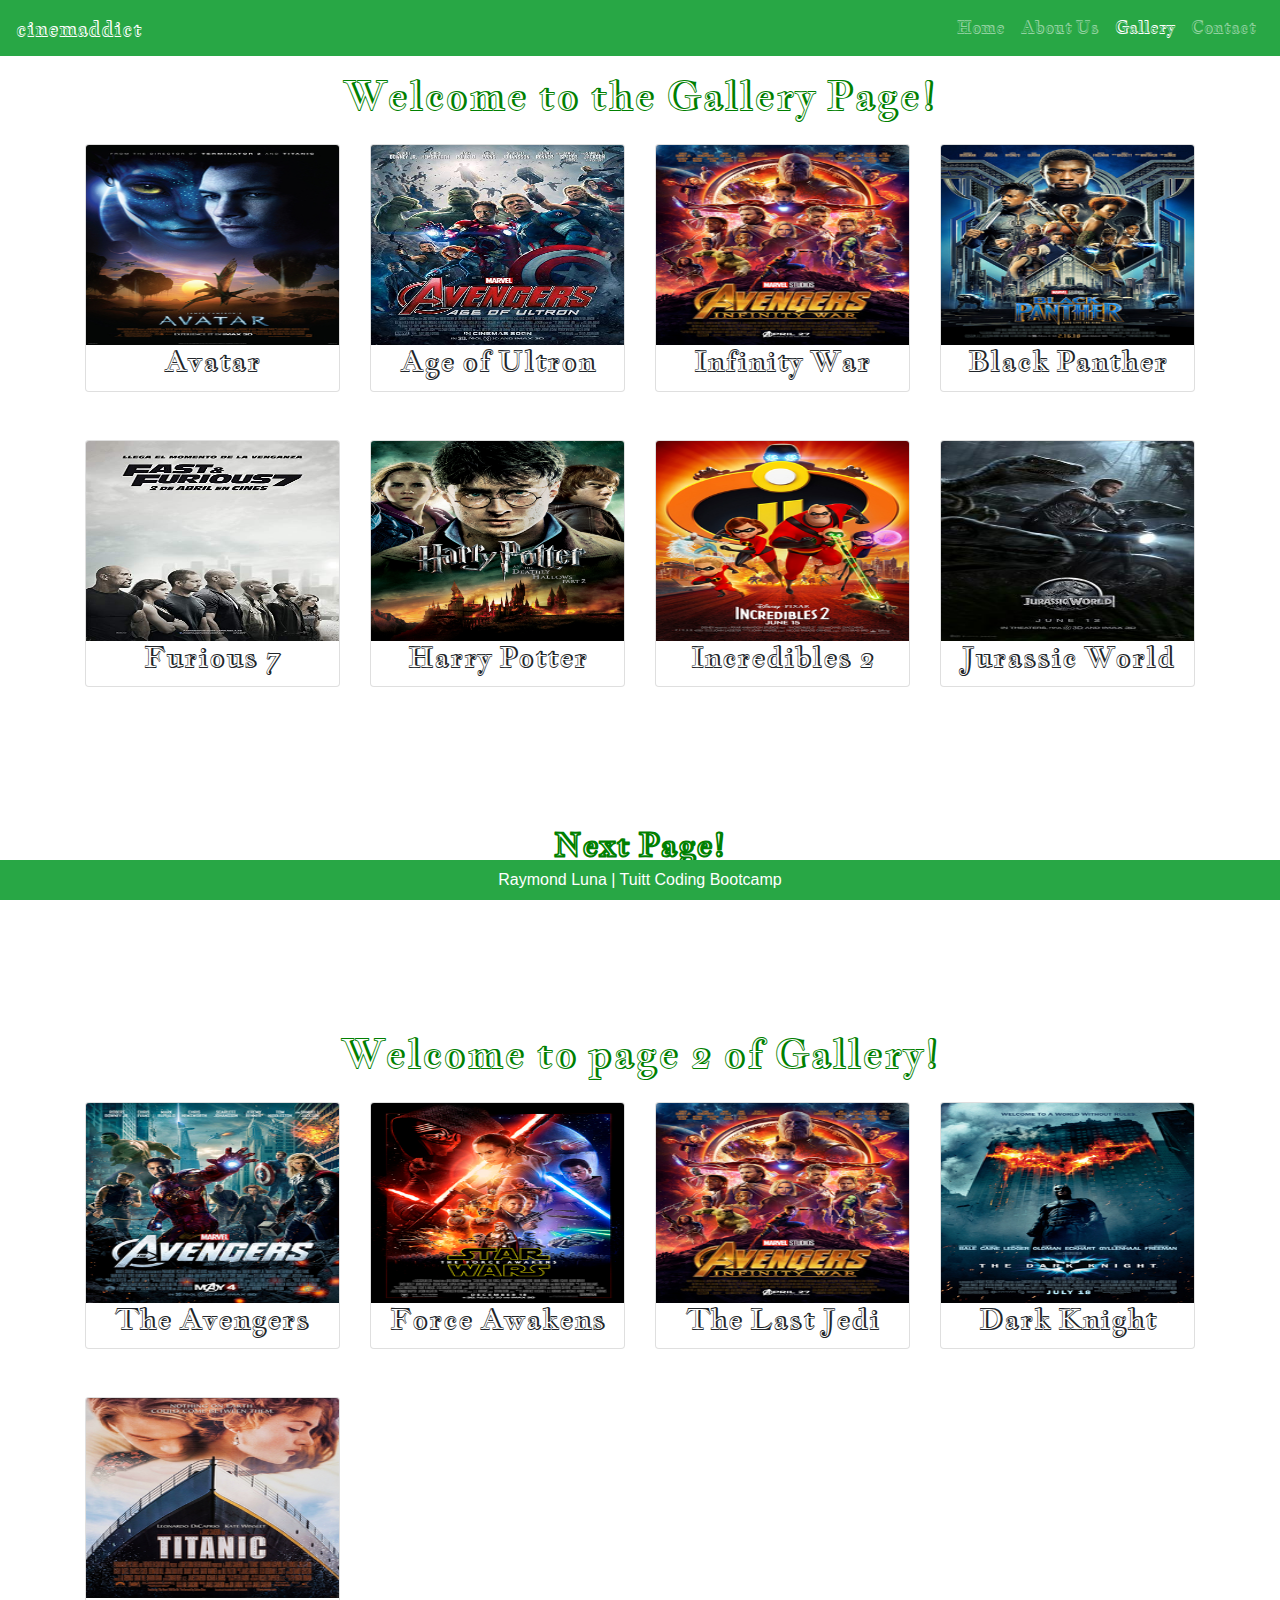
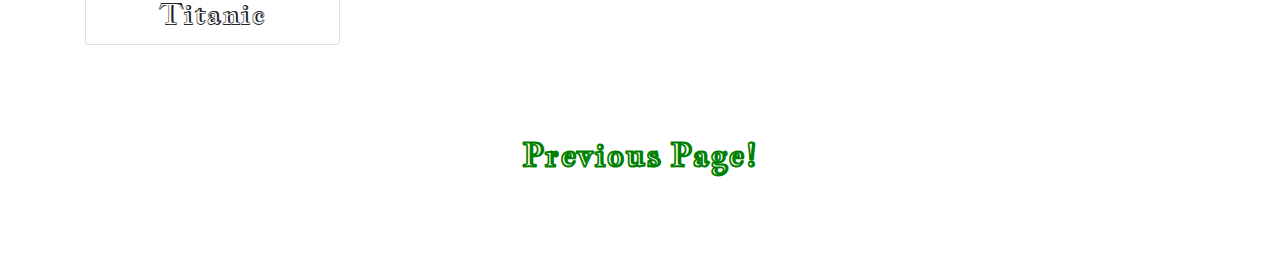
<file: mygallery.html>
<!DOCTYPE html>
<html>
<head>
	<meta charset="utf-8">
	<meta name="viewport" content="width=device-width, initial-scale=1.0, maximum-scale=1.0, shrink-to-fit=no">
	<meta http-equiv="X-UA-Compatible" content="IE-Edge">

	<!-- google fonts -->
	<link href="https://fonts.googleapis.com/css?family=Jacques+Francois+Shadow" rel="stylesheet">
	<link href="https://fonts.googleapis.com/css?family=Montserrat" rel="stylesheet">
	<!-- <link href="https://fonts.googleapis.com/css?family=Montserrat|Raleway" rel="stylesheet"> -->

	<!-- animate css -->
	<link rel="stylesheet" type="text/css" href="assets/css/animate.css">

	<!-- fontawesome icons -->
	<link rel="stylesheet" href="https://use.fontawesome.com/releases/v5.5.0/css/all.css" integrity="sha384-B4dIYHKNBt8Bc12p+WXckhzcICo0wtJAoU8YZTY5qE0Id1GSseTk6S+L3BlXeVIU" crossorigin="anonymous">

	<link href="https://fonts.googleapis.com/css?family=Cookie" rel="stylesheet">

	<!-- bootstrap css -->
	<link rel="stylesheet" type="text/css" href="assets/css/bootstrap.min.css">

	<!-- external css -->
	<link rel="stylesheet" type="text/css" href="assets/css/style.css">

	<title>B19 Design | Gallery</title>
</head>
<body>

	<nav id="navbar" class="navbar navbar-expand-lg navbar-dark bg-success sticky-top"> <!-- nav will show --> <!-- sticky top to fix the navbar -->
			<a class="navbar-brand" href="boxoffice.html">
				<!-- <i class="far fa-hand-peace"></i> B19 Design -->
				<!-- <i class="far fa-hand-peace"></i> B19 Design -->
				<i class="fas fa-film"></i> cinemaddict
			</a>

			<button class="navbar-toggler" type="button" data-toggle="collapse" data-target="#navbar-nav">
				<span class="navbar-toggler-icon"></span>
			</button>

			<div id="navbar-nav" class="collapse navbar-collapse">
				<ul class="navbar-nav ml-auto"> <!-- ml-auto will place the items to the right -->
					<li class="nav-item">
						<a class="nav-link" href="home.html">Home</a>
					</li>

					<li class="nav-item">
						<a class="nav-link" href="about.html">About Us</a>
					</li>

					<!-- <li class="nav-item">
						<a class="nav-link" href="boxoffice.html">Box Office Kings</a>
					</li> -->

					<li class="nav-item active">
						<a class="nav-link" href="mygallery.html">Gallery</a>
					</li>

					<li class="nav-item">
						<a class="nav-link" href="contact.html">Contact</a>
					</li>
				</ul>
			</div> 

	</nav> <!-- end nav -->	

	<div id="conpage1" class="container-fluid mx-0">
		<div class="row">
			<header class="col-12 col-md-12 col-lg-12">
				<h1 id="visitus" class="text-center py-3">Welcome to the Gallery Page!</h1> <!-- py-3 is padding y axis (vertically) -->	
			</header>
		</div>

		<div id="right" class="col-12 col-md-12">
			<div class="container">
				<div class="row">
					<div class="col-12 col-md-3">
						<div class="card" data-toggle="modal" data-target="#modal-1">
							<img id="shake" class="card-img-top img-fluid" src="assets/images/avatar.jpg" alt="eto">
							<h3 class="card-title text-center">Avatar</h3>
						</div> <!-- end of card -->
					</div> <!-- end of first 6 -->

					<div class="col-12 col-md-3 mb-5">
						<div class="card" data-toggle="modal" data-target="#modal-2">
							<img id="shake" class="card-img-top img-fluid" src="assets/images/ultron.jpg" alt="eto">
							<h3 class="card-title text-center">Age of Ultron</h3>
						</div> <!-- end of card -->
					</div> <!-- end of last 6 -->

					<div class="col-12 col-md-3 mb-5">
						<div class="card" data-toggle="modal" data-target="#modal-3">
							<img id="shake" class="card-img-top img-fluid" src="assets/images/infinitywar.jpg" alt="eto">
							<h3 class="card-title text-center">Infinity War</h3>
						</div> <!-- end of card -->		
					</div> <!-- end of last 6 -->

					<div class="col-12 col-md-3 mb-5">
						<div class="card" data-toggle="modal" data-target="#modal-4">
							<img id="shake" class="card-img-top img-fluid" src="assets/images/panther.jpg" alt="eto">
							<h3 class="card-title text-center">Black Panther</h3>
						</div> <!-- end of card -->
					</div> <!-- end of last 6 -->

				</div> <!-- end of row -->
			</div>
		</div>

		<!-- modal itself 1 -->
		<div id="modal-1" class="modal fade">
			<div class="modal-dialog" role="document">
				<div class="modal-content">
					<header class="modal-header">
						<h5 class="modal-title">Avatar</h5>

						<button class="close" data-dismiss="modal">
							<span> &times; </span>
						</button>
					</header>

				<div id="imgpreview" class="modal-body">
					<img class="img-fluid" src="assets/images/avatar.jpg" alt="eto">
				</div> <!-- end modal body -->

				<footer class="modal-footer">
					<button class="btn btn-danger" data-dismiss="modal">Close</button>
				</footer>

				</div> <!-- end of modal content -->
			</div> <!-- end of modal dialog -->
		</div> <!-- end of modal -->

		<div id="modal-2" class="modal fade">
			<div class="modal-dialog" role="document">
				<div class="modal-content">
					<header class="modal-header">
						<h5 class="modal-title">Avengers: Age of Ultron</h5>

						<button class="close" data-dismiss="modal">
							<span> &times; </span>
						</button>
					</header>

				<div class="modal-body">
					<img class="img-fluid" src="assets/images/ultron.jpg" alt="eto">
				</div> <!-- end modal body -->

				<footer class="modal-footer">
					<button class="btn btn-danger" data-dismiss="modal">Close</button>
				</footer>

				</div> <!-- end of modal content -->
			</div> <!-- end of modal dialog -->
		</div> <!-- end of modal -->

		<div id="modal-3" class="modal fade">
			<div class="modal-dialog" role="document">
				<div class="modal-content">
					<header class="modal-header">
						<h5 class="modal-title">Avengers: Infinity War</h5>

						<button class="close" data-dismiss="modal">
							<span> &times; </span>
						</button>
					</header>

				<div class="modal-body">
					<img class="img-fluid" src="assets/images/infinitywar.jpg" alt="eto">
				</div> <!-- end modal body -->

				<footer class="modal-footer">
					<button class="btn btn-danger" data-dismiss="modal">Close</button>
				</footer>

				</div> <!-- end of modal content -->
			</div> <!-- end of modal dialog -->
		</div> <!-- end of modal -->

		<div id="modal-4" class="modal fade">
			<div class="modal-dialog" role="document">
				<div class="modal-content">
					<header class="modal-header">
						<h5 class="modal-title">Black Panther</h5>

						<button class="close" data-dismiss="modal">
							<span> &times; </span>
						</button>
					</header>

				<div class="modal-body">
					<img class="img-fluid" src="assets/images/panther.jpg" alt="eto">
				</div> <!-- end modal body -->

				<footer class="modal-footer">
					<button class="btn btn-danger" data-dismiss="modal">Close</button>
				</footer>

				</div> <!-- end of modal content -->
			</div> <!-- end of modal dialog -->
		</div> <!-- end of modal -->

		<div class="container-fluid mx-0">
		<!-- <div class="row">
			<header class="col-12 col-md-12 col-lg-12">
				<h1 id="visitus" class="text-center py-3">Welcome to the Gallery Page!</h1> py-3 is padding y axis (vertically)	
			</header>
		</div> -->

		<div id="right" class="col-12 col-md-12">
			<div class="container">
				<div class="row">
					<div class="col-12 col-md-3">
						<div class="card" data-toggle="modal" data-target="#modal-5">
							<img id="shake" class="card-img-top img-fluid" src="assets/images/furious7.jpg" alt="eto">
							<h3 class="card-title text-center">Furious 7</h3>
						</div> <!-- end of card -->
					</div> <!-- end of first 6 -->

					<div class="col-12 col-md-3 mb-5">
						<div class="card" data-toggle="modal" data-target="#modal-6">
							<img id="shake" class="card-img-top img-fluid" src="assets/images/potter.jpg" alt="eto">
							<h3 class="card-title text-center">Harry Potter</h3>
						</div> <!-- end of card -->
					</div> <!-- end of last 6 -->

					<div class="col-12 col-md-3 mb-5">
						<div class="card" data-toggle="modal" data-target="#modal-7">
							<img id="shake" class="card-img-top img-fluid" src="assets/images/incredibles.jpg" alt="eto">
							<h3 class="card-title text-center">Incredibles 2</h3>
						</div> <!-- end of card -->		
					</div> <!-- end of last 6 -->

					<div class="col-12 col-md-3 mb-5">
						<div class="card" data-toggle="modal" data-target="#modal-8">
							<img id="shake" class="card-img-top img-fluid" src="assets/images/jurassic.jpg" alt="eto">
							<h3 class="card-title text-center">Jurassic World</h3>
						</div> <!-- end of card -->
					</div> <!-- end of last 6 -->

				</div> <!-- end of row -->
			</div>
		</div>

		<!-- modal itself 2 -->
		<div id="modal-5" class="modal fade">
			<div class="modal-dialog" role="document">
				<div class="modal-content">
					<header class="modal-header">
						<h5 class="modal-title">Furious 7</h5>

						<button class="close" data-dismiss="modal">
							<span> &times; </span>
						</button>
					</header>

				<div id="imgpreview" class="modal-body">
					<img class="img-fluid" src="assets/images/furious7.jpg" alt="eto">
				</div> <!-- end modal body -->

				<footer class="modal-footer">
					<button class="btn btn-danger" data-dismiss="modal">Close</button>
				</footer>

				</div> <!-- end of modal content -->
			</div> <!-- end of modal dialog -->
		</div> <!-- end of modal -->

		<div id="modal-6" class="modal fade">
			<div class="modal-dialog" role="document">
				<div class="modal-content">
					<header class="modal-header">
						<h5 class="modal-title">Harry Potter and the Deathly Hollows Part 2</h5>

						<button class="close" data-dismiss="modal">
							<span> &times; </span>
						</button>
					</header>

				<div class="modal-body">
					<img class="img-fluid" src="assets/images/potter.jpg" alt="eto">
				</div> <!-- end modal body -->

				<footer class="modal-footer">
					<button class="btn btn-danger" data-dismiss="modal">Close</button>
				</footer>

				</div> <!-- end of modal content -->
			</div> <!-- end of modal dialog -->
		</div> <!-- end of modal -->

		<div id="modal-7" class="modal fade">
			<div class="modal-dialog" role="document">
				<div class="modal-content">
					<header class="modal-header">
						<h5 class="modal-title">Incredibles 2</h5>

						<button class="close" data-dismiss="modal">
							<span> &times; </span>
						</button>
					</header>

				<div class="modal-body">
					<img class="img-fluid" src="assets/images/incredibles.jpg" alt="eto">
				</div> <!-- end modal body -->

				<footer class="modal-footer">
					<button class="btn btn-danger" data-dismiss="modal">Close</button>
				</footer>

				</div> <!-- end of modal content -->
			</div> <!-- end of modal dialog -->
		</div> <!-- end of modal -->

		<div id="modal-8" class="modal fade">
			<div class="modal-dialog" role="document">
				<div class="modal-content">
					<header class="modal-header">
						<h5 class="modal-title">Jurassic World</h5>

						<button class="close" data-dismiss="modal">
							<span> &times; </span>
						</button>
					</header>

				<div class="modal-body">
					<img class="img-fluid" src="assets/images/jurassic.jpg" alt="eto">
				</div> <!-- end modal body -->

				<footer class="modal-footer">
					<button class="btn btn-danger" data-dismiss="modal">Close</button>
				</footer>

				</div> <!-- end of modal content -->
			</div> <!-- end of modal dialog -->
		</div> <!-- end of modal -->

		<h2><a id="gallerypage2" class="text-center" href="#gallpage2">Next Page!</a></h2>

	</div> <!-- end of container for page 1-->

	<div id="gallpage2" class="container-fluid mx-0">
		<div class="row">
			<header class="col-12 col-md-12 col-lg-12">
				<h1 id="gallery2head" class="text-center py-3">Welcome to page 2 of Gallery!</h1> <!-- py-3 is padding y axis (vertically) -->	
			</header>
		</div>

		<div id="right" class="col-12 col-md-12">
			<div class="container">
				<div class="row">
					<div class="col-12 col-md-3">
						<div class="card" data-toggle="modal" data-target="#modal-9">
							<img id="shake" class="card-img-top img-fluid" src="assets/images/avengers.jpg" alt="eto">
							<h3 class="card-title text-center">The Avengers</h3>
						</div> <!-- end of card -->
					</div> <!-- end of first 6 -->

					<div class="col-12 col-md-3 mb-5">
						<div class="card" data-toggle="modal" data-target="#modal-10">
							<img id="shake" class="card-img-top img-fluid" src="assets/images/forceawakens.jpg" alt="eto">
							<h3 class="card-title text-center">Force Awakens</h3>
						</div> <!-- end of card -->
					</div> <!-- end of last 6 -->

					<div class="col-12 col-md-3 mb-5">
						<div class="card" data-toggle="modal" data-target="#modal-11">
							<img id="shake" class="card-img-top img-fluid" src="assets/images/infinitywar.jpg" alt="eto">
							<h3 class="card-title text-center">The Last Jedi</h3>
						</div> <!-- end of card -->		
					</div> <!-- end of last 6 -->

					<div class="col-12 col-md-3 mb-5">
						<div class="card" data-toggle="modal" data-target="#modal-12">
							<img id="shake" class="card-img-top img-fluid" src="assets/images/darkknight.jpg" alt="eto">
							<h3 class="card-title text-center">Dark Knight</h3>
						</div> <!-- end of card -->
					</div> <!-- end of last 6 -->

				</div> <!-- end of row -->
			</div>
		</div>

		<!-- modal itself 1 -->
		<div id="modal-9" class="modal fade">
			<div class="modal-dialog" role="document">
				<div class="modal-content">
					<header class="modal-header">
						<h5 class="modal-title">Marvel's The Avengers</h5>
						<button class="close" data-dismiss="modal">
							<span> &times; </span>
						</button>
					</header>

				<div id="imgpreview" class="modal-body">
					<img class="img-fluid" src="assets/images/avengers.jpg" alt="eto">
				</div> <!-- end modal body -->

				<footer class="modal-footer">
					<button class="btn btn-danger" data-dismiss="modal">Close</button>
				</footer>

				</div> <!-- end of modal content -->
			</div> <!-- end of modal dialog -->
		</div> <!-- end of modal -->

		<div id="modal-10" class="modal fade">
			<div class="modal-dialog" role="document">
				<div class="modal-content">
					<header class="modal-header">
						<h5 class="modal-title">Star Wars: The Force Awakens</h5>

						<button class="close" data-dismiss="modal">
							<span> &times; </span>
						</button>
					</header>

				<div class="modal-body">
					<img class="img-fluid" src="assets/images/forceawakens.jpg" alt="eto">
				</div> <!-- end modal body -->

				<footer class="modal-footer">
					<button class="btn btn-danger" data-dismiss="modal">Close</button>
				</footer>

				</div> <!-- end of modal content -->
			</div> <!-- end of modal dialog -->
		</div> <!-- end of modal -->

		<div id="modal-11" class="modal fade">
			<div class="modal-dialog" role="document">
				<div class="modal-content">
					<header class="modal-header">
						<h5 class="modal-title">Star Wars: The Last Jedi</h5>

						<button class="close" data-dismiss="modal">
							<span> &times; </span>
						</button>
					</header>

				<div class="modal-body">
					<img class="img-fluid" src="assets/images/jedi.jpg" alt="eto">
				</div> <!-- end modal body -->

				<footer class="modal-footer">
					<button class="btn btn-danger" data-dismiss="modal">Close</button>
				</footer>

				</div> <!-- end of modal content -->
			</div> <!-- end of modal dialog -->
		</div> <!-- end of modal -->

		<div id="modal-12" class="modal fade">
			<div class="modal-dialog" role="document">
				<div class="modal-content">
					<header class="modal-header">
						<h5 class="modal-title">The Dark Knight</h5>

						<button class="close" data-dismiss="modal">
							<span> &times; </span>
						</button>
					</header>

				<div class="modal-body">
					<img class="img-fluid" src="assets/images/darkknight.jpg" alt="eto">
				</div> <!-- end modal body -->

				<footer class="modal-footer">
					<button class="btn btn-danger" data-dismiss="modal">Close</button>
				</footer>

				</div> <!-- end of modal content -->
			</div> <!-- end of modal dialog -->
		</div> <!-- end of modal -->

		<div class="container-fluid mx-0">
		<!-- <div class="row">
			<header class="col-12 col-md-12 col-lg-12">
				<h1 id="visitus" class="text-center py-3">Welcome to the Gallery Page!</h1> py-3 is padding y axis (vertically)	
			</header>
		</div> -->

		<div id="right" class="col-12 col-md-13">
			<div class="container">
				<div class="row">
					<div class="col-12 col-md-3">
						<div class="card" data-toggle="modal" data-target="#modal-13">
							<img id="shake" class="card-img-top img-fluid" src="assets/images/Titanic.jpg" alt="eto">
							<h3 class="card-title text-center">Titanic</h3>
						</div> <!-- end of card -->
					</div> <!-- end of first 6 -->
				</div> <!-- end of row -->
			</div>
		</div>

		<!-- modal itself 2 -->
		<div id="modal-13" class="modal fade">
			<div class="modal-dialog" role="document">
				<div class="modal-content">
					<header class="modal-header">
						<h5 class="modal-title">Titanic</h5>

						<button class="close" data-dismiss="modal">
							<span> &times; </span>
						</button>
					</header>

				<div id="imgpreview" class="modal-body">
					<img class="img-fluid" src="assets/images/Titanic.jpg" alt="eto">
				</div> <!-- end modal body -->

				<footer class="modal-footer">
					<button class="btn btn-danger" data-dismiss="modal">Close</button>
				</footer>

				</div> <!-- end of modal content -->
			</div> <!-- end of modal dialog -->
		</div> <!-- end of modal -->

		<h2><a id="gallerypage2" class="text-center" href="#">Previous Page!</a></h2>

	</div> <!-- end of container -->

	<footer class="footer bg-success fixed-bottom"> <!-- fixed bottom to set the footer fixed at the bottom -->
		<p class="text-center mb-0 p-2"> Raymond Luna | Tuitt Coding Bootcamp</p> <!-- mb-0 margin bottom 0, p-3 is padding 3 -->
	</footer>


	<!-- jquery first then proper then bootstrap -->
	<script src="assets/js/jquery-3.3.1.min.js"></script>
	
	<script src="https://cdnjs.cloudflare.com/ajax/libs/popper.js/1.14.3/umd/popper.min.js" integrity="sha384-ZMP7rVo3mIykV+2+9J3UJ46jBk0WLaUAdn689aCwoqbBJiSnjAK/l8WvCWPIPm49" crossorigin="anonymous"></script>

	<script src="assets/js/bootstrap.min.js"></script>

</body>
</html>
</file>
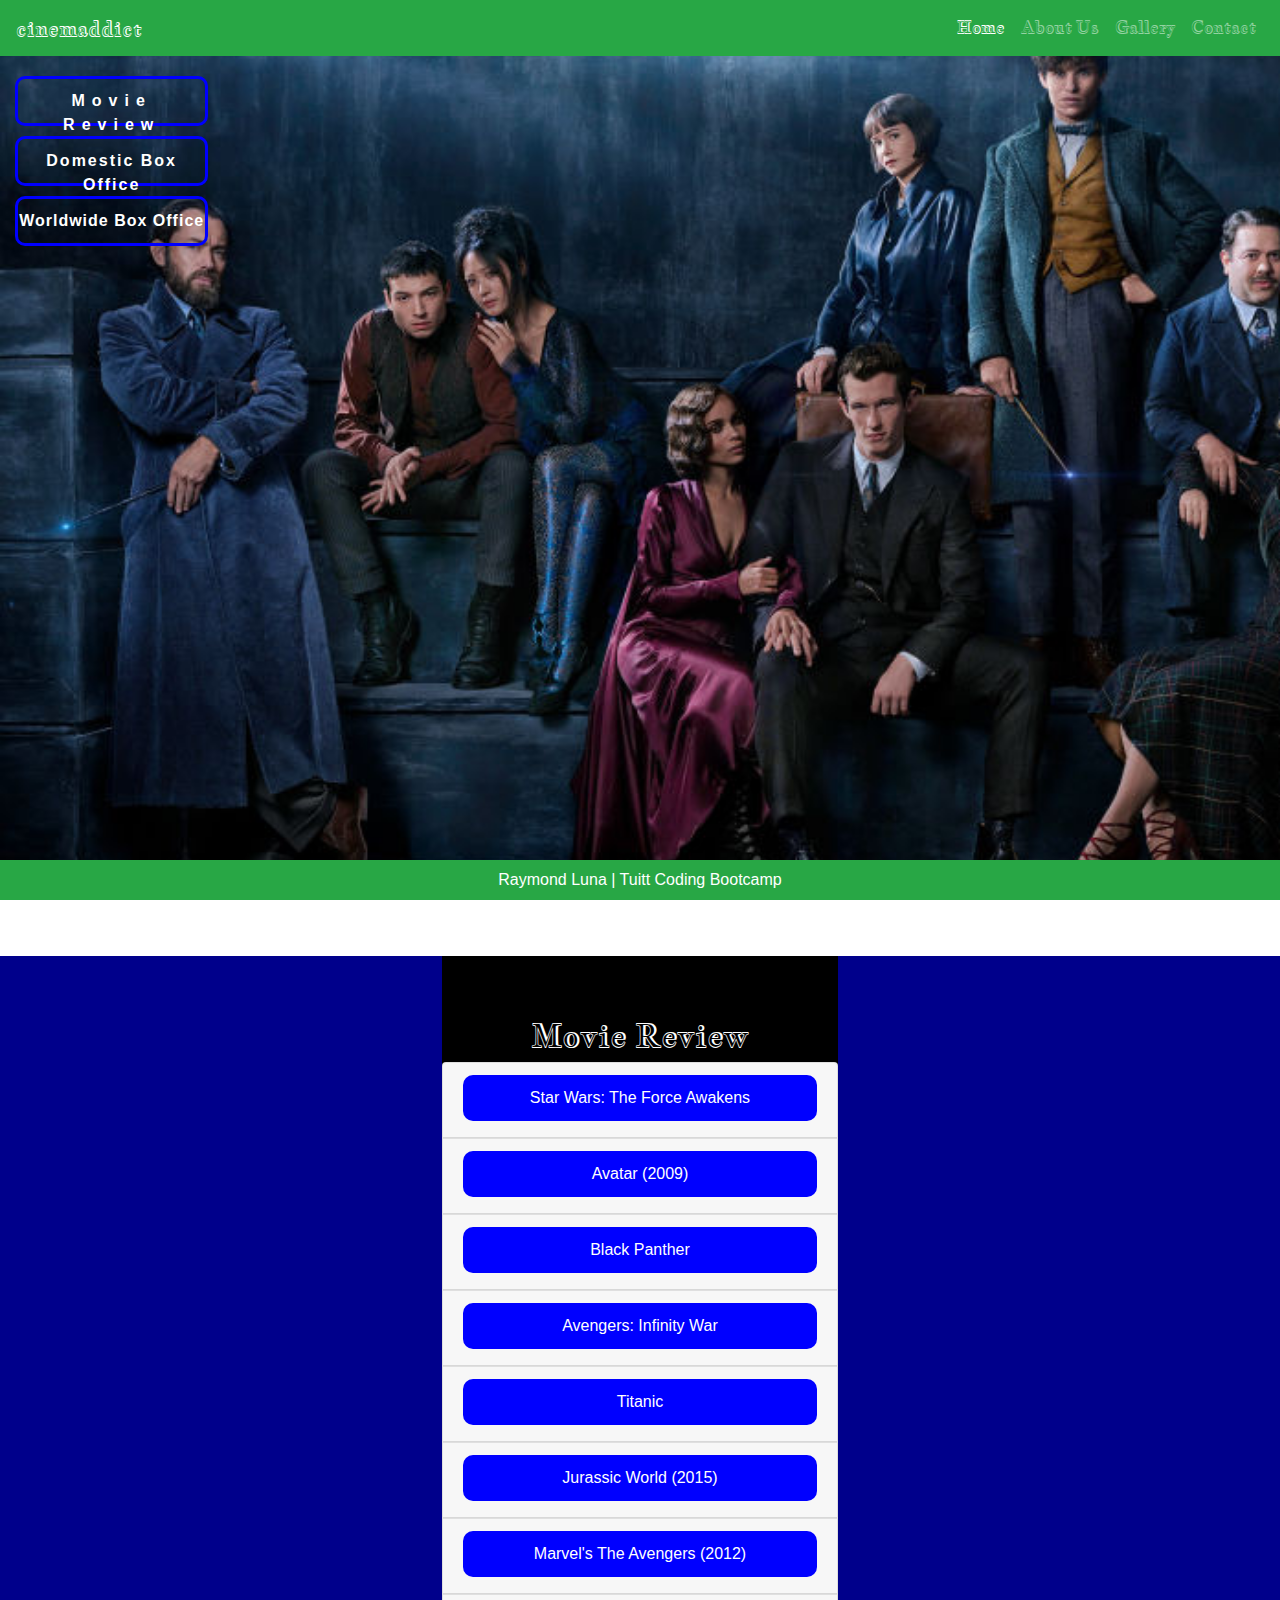
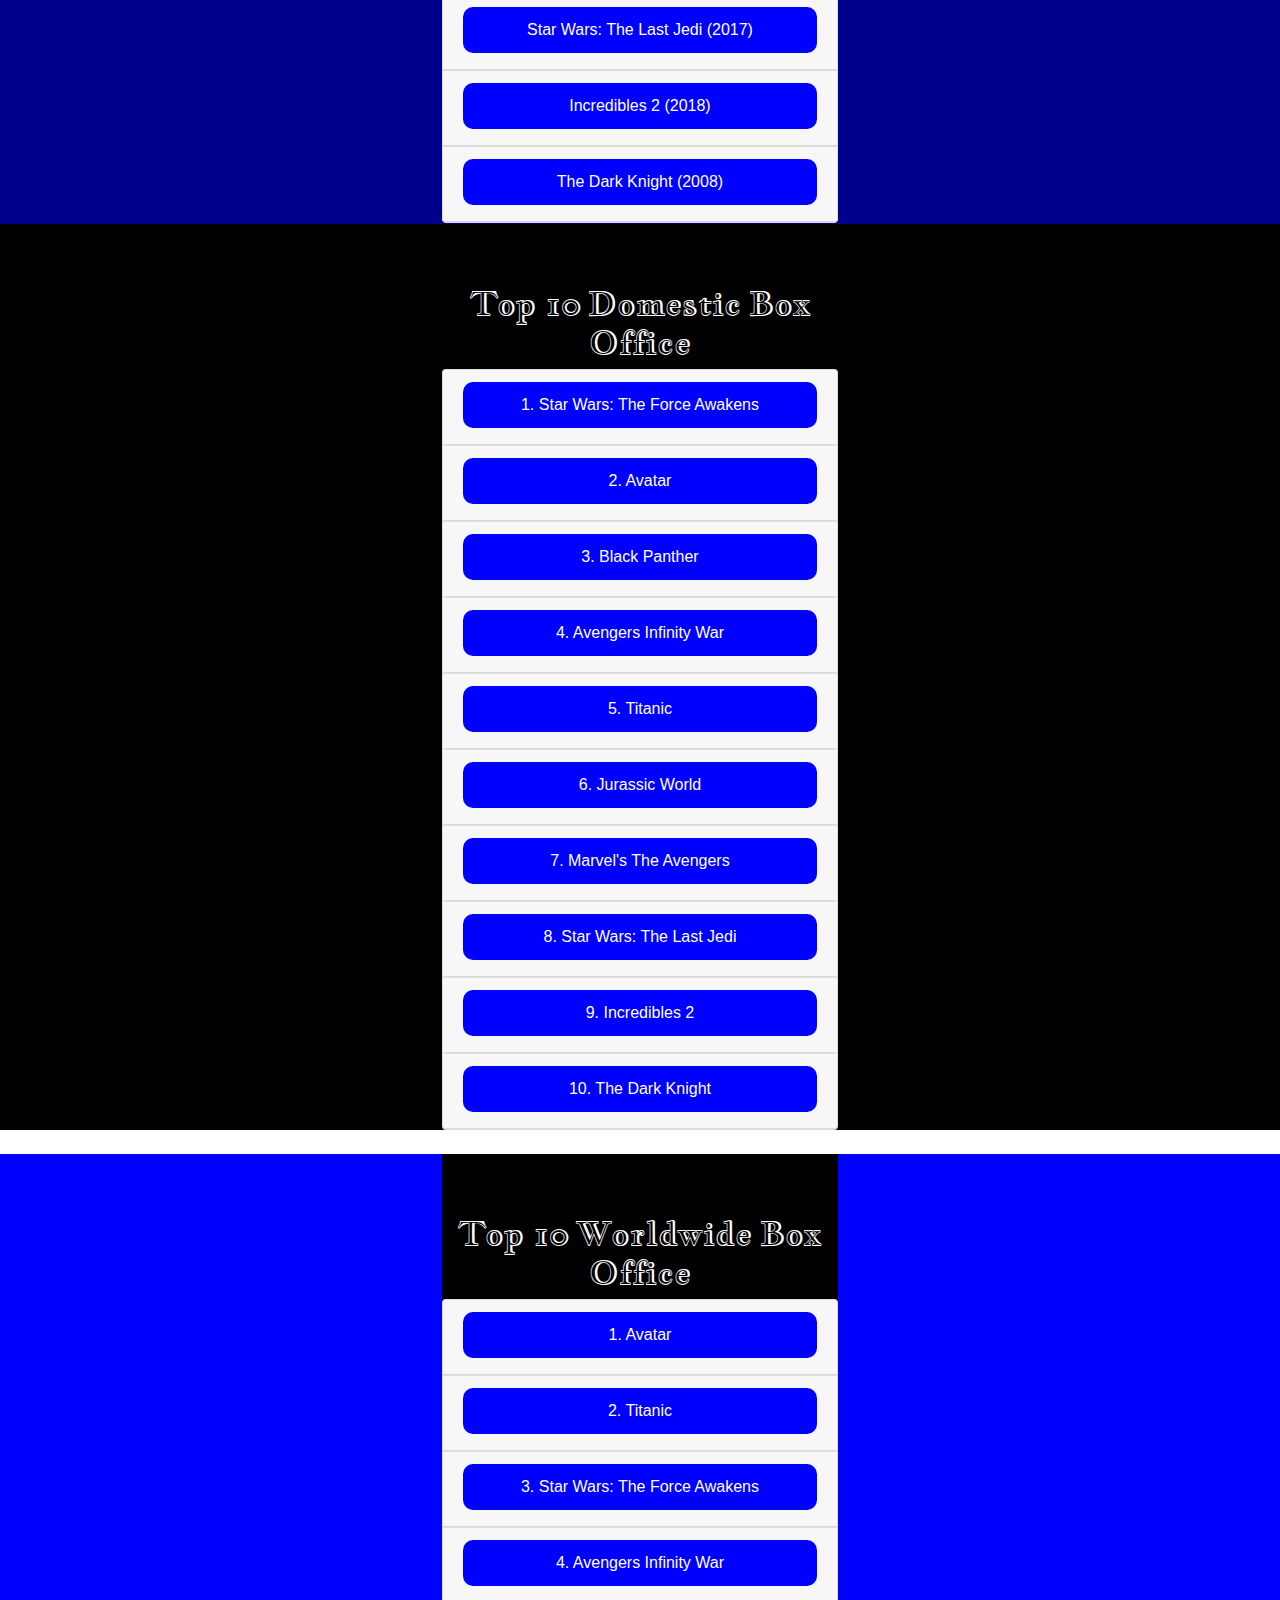
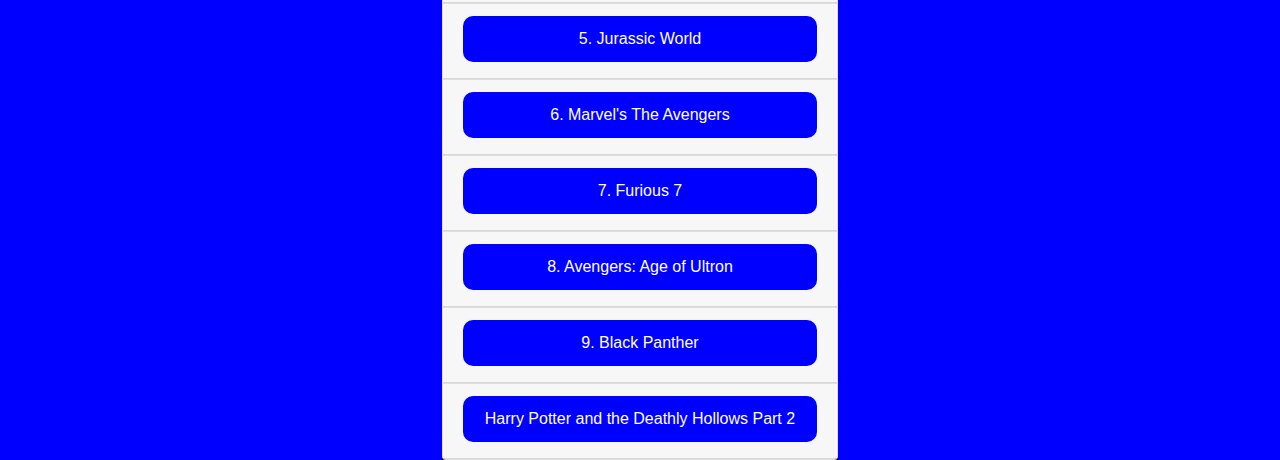
<file: test.html>
<!DOCTYPE html>
<html>
<head>
	<meta charset="utf-8">
	<meta name="viewport" content="width=device-width, initial-scale=1.0, maximum-scale=1.0, shrink-to-fit=no">
	<meta http-equiv="X-UA-Compatible" content="IE-Edge">

	<!-- google fonts -->
	<link href="https://fonts.googleapis.com/css?family=Jacques+Francois+Shadow" rel="stylesheet">
	<link href="https://fonts.googleapis.com/css?family=Montserrat" rel="stylesheet">
	<!-- <link href="https://fonts.googleapis.com/css?family=Montserrat|Raleway" rel="stylesheet"> -->

	<!-- animate css -->
	<link rel="stylesheet" type="text/css" href="assets/css/animate.css">

	<!-- fontawesome icons -->
	<link rel="stylesheet" href="https://use.fontawesome.com/releases/v5.5.0/css/all.css" integrity="sha384-B4dIYHKNBt8Bc12p+WXckhzcICo0wtJAoU8YZTY5qE0Id1GSseTk6S+L3BlXeVIU" crossorigin="anonymous">

	<link href="https://fonts.googleapis.com/css?family=Cookie" rel="stylesheet">

	<!-- bootstrap css -->
	<link rel="stylesheet" type="text/css" href="assets/css/bootstrap.min.css">

	<!-- external css -->
	<link rel="stylesheet" type="text/css" href="assets/css/style.css">

	<title>B19 Design | Test</title>
</head>
<body>

	<nav id="navbar" class="navbar navbar-expand-lg navbar-dark bg-success sticky-top"> <!-- nav will show --> <!-- sticky top to fix the navbar -->
			<a class="navbar-brand "href="boxoffice.html">
				<!-- <i class="far fa-hand-peace"></i> B19 Design -->
				<i class="fas fa-film"></i> cinemaddict
			</a>

			<button class="navbar-toggler" type="button" data-toggle="collapse" data-target="#navbar-nav">
				<span class="navbar-toggler-icon"></span>
			</button>

			<div id="navbar-nav" class="collapse navbar-collapse">
				<ul class="navbar-nav ml-auto"> <!-- ml-auto will place the items to the right -->
					<li class="nav-item active">
						<a class="nav-link" href="home.html">Home</a>
					</li>

					<li class="nav-item">
						<a class="nav-link" href="about.html">About Us</a>
					</li>

					<!-- <li class="nav-item active">
						<a class="nav-link" href="boxoffice.html">Box Office Kings</a>
					</li> -->

					<li class="nav-item">
						<a class="nav-link" href="mygallery.html">Gallery</a>
					</li>

					<li class="nav-item">
						<a class="nav-link" href="contact.html">Contact</a>
					</li>
				</ul>
			</div> 

	</nav> <!-- end nav -->		

	<section id="gitna" class="container-fluid">
		<div class="sidemenu">
			 <ul id="barside" class="col-lg-2 navbar-nav text-center">
                <li id="rev">
                    <a href="#movrev"><strong>Movie Review</strong></a>
                </li>

               <!--  <li id="spot">
                    <a href="#"><strong>Movie Spotlight</strong></a>
                </li> -->

                <li id="dom">
                    <a href="#dbo"><strong>Domestic Box Office</strong></a>
                </li>

                <li id="world">
                    <a href="#wwbox"><strong>Worldwide Box Office</strong></a>
                </li>

               <!--  <li id="soon">
                    <a href="#"><strong>Coming Soon!</strong></a>
                </li> -->
            </ul>
		</div>
	</section>

	<!-- <section id="movrev" class="container-fluid">
		<div class="row">
			<div class="col-md-3">
				<div id="revbox" class="list-group">
						<h2 id="revhead">Movie Review</h2>
						<a href="#forcerev" class="list-group-item list-group-item-action">1. Star Wars: The Force Awakens</a> list-group-item-action puts highlight on the item
						<a href="#" class="list-group-item list-group-item-action">2. Avatar</a>
						<a href="#" class="list-group-item list-group-item-action">3. Black Panther</a>
						<a href="#" class="list-group-item list-group-item-action">4. Avengers: Infinity War</a>
						<a href="#" class="list-group-item list-group-item-action">5. Titanic</a>
						<a href="#" class="list-group-item list-group-item-action">6. Jurassic World</a>
						<a href="#" class="list-group-item list-group-item-action">7. Marvel's The Avengers</a>
						<a href="#" class="list-group-item list-group-item-action">8. Star Wars: The Last Jedi</a>
						<a href="#" class="list-group-item list-group-item-action">9. Incredibles 2</a>
						<a href="#" class="list-group-item list-group-item-action">10. The Dark Knight</a>
				</div> end of list group
			</div> end left side
		</div> end of row
	</section> -->

	<section id="movrev" class="container-fluid">
		<div class="row">
			<div class="col-md-4"></div>
			<div class="col-md-4">
				<div id="revbox" class="list-group">
					<div id="movrevaccord" class="accordion">
						<h2 id="revhead" class="text-center">Movie Review</h2>
						<div class="card"> <!-- start of card -->
				 			<div class="card-header">
								<h5 class="mb-0">
									<a id="reviewbutton" class="btn btn-link collapsed" type="button" data-toggle="collapse" data-target="#force">Star Wars: The Force Awakens</a>
								</h5>
							</div>
						
							<div id="force" class="collapse animated tada" data-parent="#movrevaccord">
								<div class="card-body">
								Tomatometer: 93%
								</div>
								<div id="averating" class="card-body">
								Average Rating: 8.2/10
							    </div>
							    <div id="revcount" class="card-body">
								Reviews Counted: 399
							    </div>
							    <div id="freshrev" class="card-body">
								Fresh: 370
							    </div>
								<div id="rottenrev" class="card-body">
								Rotten: 29
							    </div>
							    <div id="criticsrev" class="card-body">
								Critics Consensus: Packed with action and populated by both familiar faces and fresh blood, The Force Awakens successfully recalls the series' former glory while injecting it with renewed energy.
								</div>					
							</div>
						</div> <!-- end of card -->

						<div class="card"> <!-- start of card -->
				 			<div class="card-header">
								<h5 class="mb-0">
									<a id="reviewbutton" class="btn btn-link collapsed" type="button" data-toggle="collapse" data-target="#avatar">Avatar (2009)</a>
								</h5>
							</div>
						
							<div id="avatar" class="collapse animated tada" data-parent="#movrevaccord">
								<div class="card-body">
								Tomatometer: 83%
								</div>
								<div id="averating" class="card-body">
								Average Rating: 7.5/10
							    </div>
							    <div id="revcount" class="card-body">
								Reviews Counted: 303
							    </div>
							    <div id="freshrev" class="card-body">
								Fresh: 250
							    </div>
								<div id="rottenrev" class="card-body">
								Rotten: 53
							    </div>
							    <div id="criticsrev" class="card-body">
								Critics Consensus: It might be more impressive on a technical level than as a piece of storytelling, but Avatar reaffirms James Cameron's singular gift for imaginative, absorbing filmmaking.
								</div>					
							</div>
						</div> <!-- end of card -->

						<div class="card"> <!-- start of card -->
				 			<div class="card-header">
								<h5 class="mb-0">
									<a id="reviewbutton" class="btn btn-link collapsed" type="button" data-toggle="collapse" data-target="#bpanther">Black Panther</a>
								</h5>
							</div>
						
							<div id="bpanther" class="collapse animated tada" data-parent="#movrevaccord">
								<div class="card-body">
								Tomatometer: 97%
								</div>
								<div id="averating" class="card-body">
								Average Rating: 8.2/10
							    </div>
							    <div id="revcount" class="card-body">
								Reviews Counted: 435
							    </div>
							    <div id="freshrev" class="card-body">
								Fresh: 421
							    </div>
								<div id="rottenrev" class="card-body">
								Rotten: 14
							    </div>
							    <div id="criticsrev" class="card-body">
								Critics Consensus: Black Panther elevates superhero cinema to thrilling new heights while telling one of the MCU's most absorbing stories -- and introducing some of its most fully realized characters.
								</div>					
							</div>
						</div> <!-- end of card -->

						<div class="card"> <!-- start of card -->
				 			<div class="card-header">
								<h5 class="mb-0">
									<a id="reviewbutton" class="btn btn-link collapsed" type="button" data-toggle="collapse" data-target="#infinitywar1">Avengers: Infinity War</a>
								</h5>
							</div>
						
							<div id="infinitywar1" class="collapse animated tada" data-parent="#movrevaccord">
								<div class="card-body">
								Tomatometer: 84%
								</div>
								<div id="averating" class="card-body">
								Average Rating: 7.5/10
							    </div>
							    <div id="revcount" class="card-body">
								Reviews Counted: 397
							    </div>
							    <div id="freshrev" class="card-body">
								Fresh: 333
							    </div>
								<div id="rottenrev" class="card-body">
								Rotten: 64
							    </div>
							    <div id="criticsrev" class="card-body">
								Critics Consensus: Avengers: Infinity War ably juggles a dizzying array of MCU heroes in the fight against their gravest threat yet, and the result is a thrilling, emotionally resonant blockbuster that (mostly) realizes its gargantuan ambitions.
								</div>					
							</div>
						</div> <!-- end of card -->

						<div class="card"> <!-- start of card -->
				 			<div class="card-header">
								<h5 class="mb-0">
									<a id="reviewbutton" class="btn btn-link collapsed" type="button" data-toggle="collapse" data-target="#titanic2009">Titanic</a>
								</h5>
							</div>
						
							<div id="titanic2009" class="collapse animated tada" data-parent="#movrevaccord">
								<div class="card-body">
								Tomatometer: 89%
								</div>
								<div id="averating" class="card-body">
								Average Rating: 8/10
							    </div>
							    <div id="revcount" class="card-body">
								Reviews Counted: 183
							    </div>
							    <div id="freshrev" class="card-body">
								Fresh: 162
							    </div>
								<div id="rottenrev" class="card-body">
								Rotten: 21
							    </div>
							    <div id="criticsrev" class="card-body">
								Critics Consensus: A mostly unqualified triumph for James Cameron, who offers a dizzying blend of spectacular visuals and old-fashioned melodrama.
								</div>					
							</div>
						</div> <!-- end of card -->

						<div class="card"> <!-- start of card -->
				 			<div class="card-header">
								<h5 class="mb-0">
									<a id="reviewbutton" class="btn btn-link collapsed" type="button" data-toggle="collapse" data-target="#jworld">Jurassic World (2015)</a>
								</h5>
							</div>
						
							<div id="jworld" class="collapse animated tada" data-parent="#movrevaccord">
								<div class="card-body">
								Tomatometer: 71%
								</div>
								<div id="averating" class="card-body">
								Average Rating: 6.7/10
							    </div>
							    <div id="revcount" class="card-body">
								Reviews Counted: 322
							    </div>
							    <div id="freshrev" class="card-body">
								Fresh: 229
							    </div>
								<div id="rottenrev" class="card-body">
								Rotten: 93
							    </div>
							    <div id="criticsrev" class="card-body">
								Critics Consensus: Jurassic World can't match the original for sheer inventiveness and impact, but it works in its own right as an entertaining -- and visually dazzling -- popcorn thriller.
								</div>					
							</div>
						</div> <!-- end of card -->

						<div class="card"> <!-- start of card -->
				 			<div class="card-header">
								<h5 class="mb-0">
									<a id="reviewbutton" class="btn btn-link collapsed" type="button" data-toggle="collapse" data-target="#davengers">Marvel's The Avengers (2012)</a>
								</h5>
							</div>
						
							<div id="davengers" class="collapse animated tada" data-parent="#movrevaccord">
								<div class="card-body">
								Tomatometer: 92%
								</div>
								<div id="averating" class="card-body">
								Average Rating: 8/10
							    </div>
							    <div id="revcount" class="card-body">
								Reviews Counted: 338
							    </div>
							    <div id="freshrev" class="card-body">
								Fresh: 311
							    </div>
								<div id="rottenrev" class="card-body">
								Rotten: 27
							    </div>
							    <div id="criticsrev" class="card-body">
								Critics Consensus: Thanks to a script that emphasizes its heroes' humanity and a wealth of superpowered set pieces, The Avengers lives up to its hype and raises the bar for Marvel at the movies.
								</div>					
							</div>
						</div> <!-- end of card -->

						<div class="card"> <!-- start of card -->
				 			<div class="card-header">
								<h5 class="mb-0">
									<a id="reviewbutton" class="btn btn-link collapsed" type="button" data-toggle="collapse" data-target="#dlastjedi">Star Wars: The Last Jedi (2017)</a>
								</h5>
							</div>
						
							<div id="dlastjedi" class="collapse animated tada" data-parent="#movrevaccord">
								<div class="card-body">
								Tomatometer: 91%
								</div>
								<div id="averating" class="card-body">
								Average Rating: 8.1/10
							    </div>
							    <div id="revcount" class="card-body">
								Reviews Counted: 414
							    </div>
							    <div id="freshrev" class="card-body">
								Fresh: 376
							    </div>
								<div id="rottenrev" class="card-body">
								Rotten: 38
							    </div>
							    <div id="criticsrev" class="card-body">
								Critics Consensus: Star Wars: The Last Jedi honors the saga's rich legacy while adding some surprising twists -- and delivering all the emotion-rich action fans could hope for.
								</div>					
							</div>
						</div> <!-- end of card -->

						<div class="card"> <!-- start of card -->
				 			<div class="card-header">
								<h5 class="mb-0">
									<a id="reviewbutton" class="btn btn-link collapsed" type="button" data-toggle="collapse" data-target="#incredibles2">Incredibles 2 (2018)</a>
								</h5>
							</div>
						
							<div id="incredibles2" class="collapse animated tada" data-parent="#movrevaccord">
								<div class="card-body">
								Tomatometer: 94%
								</div>
								<div id="averating" class="card-body">
								Average Rating: 7.9/10
							    </div>
							    <div id="revcount" class="card-body">
								Reviews Counted: 322
							    </div>
							    <div id="freshrev" class="card-body">
								Fresh: 302
							    </div>
								<div id="rottenrev" class="card-body">
								Rotten: 20
							    </div>
							    <div id="criticsrev" class="card-body">
								Critics Consensus: Incredibles 2 reunites Pixar's family crimefighting team for a long-awaited follow-up that may not quite live up to the original, but comes close enough to earn its name.
								</div>					
							</div>
						</div> <!-- end of card -->

						<div class="card"> <!-- start of card -->
				 			<div class="card-header">
								<h5 class="mb-0">
									<a id="reviewbutton" class="btn btn-link collapsed" type="button" data-toggle="collapse" data-target="#darkknightrev">The Dark Knight (2008)</a>
								</h5>
							</div>
						
							<div id="darkknightrev" class="collapse animated tada" data-parent="#movrevaccord">
								<div class="card-body">
								Tomatometer: 94%
								</div>
								<div id="averating" class="card-body">
								Average Rating: 8.6/10
							    </div>
							    <div id="revcount" class="card-body">
								Reviews Counted: 334
							    </div>
							    <div id="freshrev" class="card-body">
								Fresh: 314
							    </div>
								<div id="rottenrev" class="card-body">
								Rotten: 20
							    </div>
							    <div id="criticsrev" class="card-body">
								Critics Consensus: Dark, complex and unforgettable, The Dark Knight succeeds not just as an entertaining comic book film, but as a richly thrilling crime saga.
								</div>					
							</div>
						</div> <!-- end of card -->

					</div> <!-- end of accordion -->
				</div> <!-- end of list group -->
			</div>
			</div> <!-- end left side -->
			<div class="col-md-4"></div>
		</div> <!-- end of row -->
	</section>

	<!-- <section id="dbo" class="container-fluid">
		<div class="row">
			<div class="col-md-3">
				<div id="boxlist" class="list-group">
					<h2 id="domhead">Top 10 Domestic Box Office</h2>
					<a href="#" class="list-group-item list-group-item-action">1. Star Wars: The Force Awakens</a> list-group-item-action puts highlight on the item
					<a href="#" class="list-group-item list-group-item-action">2. Avatar</a>
					<a href="#" class="list-group-item list-group-item-action">3. Black Panther</a>
					<a href="#" class="list-group-item list-group-item-action">4. Avengers: Infinity War</a>
					<a href="#" class="list-group-item list-group-item-action">5. Titanic</a>
					<a href="#" class="list-group-item list-group-item-action">6. Jurassic World</a>
					<a href="#" class="list-group-item list-group-item-action">7. Marvel's The Avengers</a>
					<a href="#" class="list-group-item list-group-item-action">8. Star Wars: The Last Jedi</a>
					<a href="#" class="list-group-item list-group-item-action">9. Incredibles 2</a>
					<a href="#" class="list-group-item list-group-item-action">10. The Dark Knight</a>
				</div> end of list group
			</div> end left side
		</div>
	</section> -->


	<section id="dbo" class="container-fluid">
		<div class="row">
			<div class="col-md-4"></div>
			<div class="col-md-4">
				<div id="revbox" class="list-group">
					<div id="movdomaccord" class="accordion">
						<h2 id="domhead" class="text-center">Top 10 Domestic Box Office</h2>

						<div class="card"> <!-- start of card -->
				 			<div class="card-header">
								<h5 class="mb-0">
									<a id="dombutton" class="btn btn-link collapsed" type="button" data-toggle="collapse" data-target="#forcedom">1. Star Wars: The Force Awakens</a>
								</h5>
							</div>
						
							<div id="forcedom" class="collapse animated flipInX" data-parent="#movdomaccord">
								<div class="card-body text-center">
								Domestic Box office: <strong>$936,662,225</strong>
								</div>				
							</div>
						</div> <!-- end of card -->

						<div class="card"> <!-- start of card -->
				 			<div class="card-header">
								<h5 class="mb-0">
									<a id="dombutton" class="btn btn-link collapsed" type="button" data-toggle="collapse" data-target="#avatardom">2. Avatar</a>
								</h5>
							</div>
						
							<div id="avatardom" class="collapse animated flipInX" data-parent="#movdomaccord">
								<div class="card-body text-center">
								Domestic Box office: <strong>$760,507,625</strong>
								</div>				
							</div>
						</div> <!-- end of card -->

						<div class="card"> <!-- start of card -->
				 			<div class="card-header">
								<h5 class="mb-0">
									<a id="dombutton" class="btn btn-link collapsed" type="button" data-toggle="collapse" data-target="#awakensdom">3. Black Panther</a>
								</h5>
							</div>
						
							<div id="awakensdom" class="collapse animated flipInX" data-parent="#movdomaccord">
								<div class="card-body text-center">
								Domestic Box office: <strong>$700,059,566</strong>
								</div>				
							</div>
						</div> <!-- end of card -->

						<div class="card"> <!-- start of card -->
				 			<div class="card-header">
								<h5 class="mb-0">
									<a id="dombutton" class="btn btn-link collapsed" type="button" data-toggle="collapse" data-target="#infinitydom">4. Avengers Infinity War</a>
								</h5>
							</div>
						
							<div id="infinitydom" class="collapse animated flipInX" data-parent="#movdomaccord">
								<div class="card-body text-center">
								Domestic Box office: <strong>$678,815,482</strong>
								</div>				
							</div>
						</div> <!-- end of card -->

						<div class="card"> <!-- start of card -->
				 			<div class="card-header">
								<h5 class="mb-0">
									<a id="dombutton" class="btn btn-link collapsed" type="button" data-toggle="collapse" data-target="#titanicdom">5. Titanic</a>
								</h5>
							</div>
						
							<div id="titanicdom" class="collapse animated flipInX" data-parent="#movdomaccord">
								<div class="card-body text-center">
								Domestic Box office: <strong>$659,363,944</strong>
								</div>				
							</div>
						</div> <!-- end of card -->

						<div class="card"> <!-- start of card -->
				 			<div class="card-header">
								<h5 class="mb-0">
									<a id="dombutton" class="btn btn-link collapsed" type="button" data-toggle="collapse" data-target="#jurassicdom">6. Jurassic World</a>
								</h5>
							</div>
						
							<div id="jurassicdom" class="collapse animated flipInX" data-parent="#movdomaccord">
								<div class="card-body text-center">
								Domestic Box office: <strong>$652,270,625</strong>
								</div>				
							</div>
						</div> <!-- end of card -->

						<div class="card"> <!-- start of card -->
				 			<div class="card-header">
								<h5 class="mb-0">
									<a id="dombutton" class="btn btn-link collapsed" type="button" data-toggle="collapse" data-target="#avengersdom">7. Marvel's The Avengers</a>
								</h5>
							</div>
						
							<div id="avengersdom" class="collapse animated flipInX" data-parent="#movdomaccord">
								<div class="card-body text-center">
								Domestic Box office: <strong>$623,357,910</strong>
								</div>				
							</div>
						</div> <!-- end of card -->

						<div class="card"> <!-- start of card -->
				 			<div class="card-header">
								<h5 class="mb-0">
									<a id="dombutton" class="btn btn-link collapsed" type="button" data-toggle="collapse" data-target="#jedidom">8. Star Wars: The Last Jedi</a>
								</h5>
							</div>
						
							<div id="jedidom" class="collapse animated flipInX" data-parent="#movdomaccord">
								<div class="card-body text-center">
								Domestic Box office: <strong>$620,181,382</strong>
								</div>				
							</div>
						</div> <!-- end of card -->

						<div class="card"> <!-- start of card -->
				 			<div class="card-header">
								<h5 class="mb-0">
									<a id="dombutton" class="btn btn-link collapsed" type="button" data-toggle="collapse" data-target="#incrediblesdom">9. Incredibles 2</a>
								</h5>
							</div>
						
							<div id="incrediblesdom" class="collapse animated flipInX" data-parent="#movrevaccord">
								<div class="card-body text-center">
								Domestic Box office: <strong>$608,472,207</strong>
								</div>				
							</div>
						</div> <!-- end of card -->

						<div class="card"> <!-- start of card -->
				 			<div class="card-header">
								<h5 class="mb-0">
									<a id="dombutton" class="btn btn-link collapsed" type="button" data-toggle="collapse" data-target="#darkknightdom">10. The Dark Knight</a>
								</h5>
							</div>
						
							<div id="darkknightdom" class="collapse animated flipInX" data-parent="#movrevaccord">
								<div class="card-body text-center">
								Domestic Box office: <strong>$534,858,444</strong>
								</div>				
							</div>
						</div> <!-- end of card -->
					</div> <!-- end of accordion -->
				</div> <!-- end of list group -->
			</div> <!-- end left side -->
			<div class="col-md-4"></div>
		</div>  <!-- end of row -->
	</section>

	<br>

	<section id="wwbox" class="container-fluid">
		<div class="row">
			<div class="col-md-4"></div>
			<div class="col-md-4">
				<div id="revbox" class="list-group">
					<div id="movworldaccord" class="accordion">
						<h2 id="domhead" class="text-center">Top 10 Worldwide Box Office</h2>

						<div class="card"> <!-- start of card -->
				 			<div class="card-header">
								<h5 class="mb-0">
									<a id="worldbutton" class="btn btn-link collapsed" type="button" data-toggle="collapse" data-target="#avatarworld">1. Avatar</a>
								</h5>
							</div>
						
							<div id="avatarworld" class="collapse animated bounce" data-parent="#movworldaccord">
								<div class="card-body text-center">
								Worldwide Box office: <strong>$2,787,965,087</strong>
								</div>				
							</div>
						</div> <!-- end of card -->

						<div class="card"> <!-- start of card -->
				 			<div class="card-header">
								<h5 class="mb-0">
									<a id="worldbutton" class="btn btn-link collapsed" type="button" data-toggle="collapse" data-target="#titanicworld">2. Titanic</a>
								</h5>
							</div>
						
							<div id="titanicworld" class="collapse animated bounce" data-parent="#movworldaccord">
								<div class="card-body text-center">
								Worldwide Box office: <strong>$2,187,463,944</strong>
								</div>				
							</div>
						</div> <!-- end of card -->

						<div class="card"> <!-- start of card -->
				 			<div class="card-header">
								<h5 class="mb-0">
									<a id="worldbutton" class="btn btn-link collapsed" type="button" data-toggle="collapse" data-target="#awakensworld">3. Star Wars: The Force Awakens</a>
								</h5>
							</div>
						
							<div id="awakensworld" class="collapse animated bounce" data-parent="#movworldaccord">
								<div class="card-body text-center">
								Worldwide Box office: <strong>$2,068,223,624</strong>
								</div>				
							</div>
						</div> <!-- end of card -->

						<div class="card"> <!-- start of card -->
				 			<div class="card-header">
								<h5 class="mb-0">
									<a id="worldbutton" class="btn btn-link collapsed" type="button" data-toggle="collapse" data-target="#infinitydom">4. Avengers Infinity War</a>
								</h5>
							</div>
						
							<div id="infinitydom" class="collapse animated bounce" data-parent="#movworldaccord">
								<div class="card-body text-center">
								Worldwide Box office: <strong>$2,046,900,111</strong>
								</div>				
							</div>
						</div> <!-- end of card -->

						<div class="card"> <!-- start of card -->
				 			<div class="card-header">
								<h5 class="mb-0">
									<a id="worldbutton" class="btn btn-link collapsed" type="button" data-toggle="collapse" data-target="#worldjurassic">5. Jurassic World</a>
								</h5>
							</div>
						
							<div id="worldjurassic" class="collapse animated bounce" data-parent="#movworldaccord">
								<div class="card-body text-center">
								Worldwide Box office: <strong>$1,671,713,208</strong>
								</div>				
							</div>
						</div> <!-- end of card -->

						<div class="card"> <!-- start of card -->
				 			<div class="card-header">
								<h5 class="mb-0">
									<a id="worldbutton" class="btn btn-link collapsed" type="button" data-toggle="collapse" data-target="#worldavengers">6. Marvel's The Avengers</a>
								</h5>
							</div>
						
							<div id="worldavengers" class="collapse animated bounce" data-parent="#movworldaccord">
								<div class="card-body text-center">
								Worldwide Box office: <strong>$1,518,812,988</strong>
								</div>				
							</div>
						</div> <!-- end of card -->

						<div class="card"> <!-- start of card -->
				 			<div class="card-header">
								<h5 class="mb-0">
									<a id="worldbutton" class="btn btn-link collapsed" type="button" data-toggle="collapse" data-target="#furiousworld">7. Furious 7</a>
								</h5>
							</div>
						
							<div id="furiousworld" class="collapse animated bounce" data-parent="#movworldaccord">
								<div class="card-body text-center">
								Worldwide Box office: <strong>$1,516,045,911</strong>
								</div>				
							</div>
						</div> <!-- end of card -->

						<div class="card"> <!-- start of card -->
				 			<div class="card-header">
								<h5 class="mb-0">
									<a id="worldbutton" class="btn btn-link collapsed" type="button" data-toggle="collapse" data-target="#ultronworld">8. Avengers: Age of Ultron</a>
								</h5>
							</div>
						
							<div id="ultronworld" class="collapse animated bounce" data-parent="#movworldaccord">
								<div class="card-body text-center">
								Worldwide Box office: <strong>$1,405,403,694</strong>
								</div>				
							</div>
						</div> <!-- end of card -->

						<div class="card"> <!-- start of card -->
				 			<div class="card-header">
								<h5 class="mb-0">
									<a id="worldbutton" class="btn btn-link collapsed" type="button" data-toggle="collapse" data-target="#pantherworld">9. Black Panther</a>
								</h5>
							</div>
						
							<div id="pantherworld" class="collapse animated bounce" data-parent="#movworldaccord">
								<div class="card-body text-center">
								Worldwide Box office: <strong>$1,346,913,161</strong>
								</div>				
							</div>
						</div> <!-- end of card -->

						<div class="card"> <!-- start of card -->
				 			<div class="card-header">
								<h5 class="mb-0">
									<a id="worldbutton" class="btn btn-link collapsed" type="button" data-toggle="collapse" data-target="#potterworld">Harry Potter and the Deathly Hollows Part 2</a>
								</h5>
							</div>
						
							<div id="potterworld" class="collapse animated bounce" data-parent="#movworldaccord">
								<div class="card-body text-center">
								Worldwide Box office: <strong>$1,341,511,219</strong>
								</div>				
							</div>
						</div> <!-- end of card -->
					</div> <!-- end of accordion -->
				</div> <!-- end of list group -->
			</div> <!-- end left side -->
			<div class="col-md-4"></div>
		</div>  <!-- end of row -->
	</section>

	<!-- <section id="wwbox" class="container-fluid">
		<div class="row">
			<div class="col-md-3">
				<div id="wwboxlist" class="list-group">
					<h2 id="worldhead">Top 10 Worldwide Box Office</h2>
					<a href="#" class="list-group-item list-group-item-action">1. Star Wars: The Force Awakens</a> list-group-item-action puts highlight on the item
					<a href="#" class="list-group-item list-group-item-action">2. Avatar</a>
					<a href="#" class="list-group-item list-group-item-action">3. Black Panther</a>
					<a href="#" class="list-group-item list-group-item-action">4. Avengers: Infinity War</a>
					<a href="#" class="list-group-item list-group-item-action">5. Titanic</a>
					<a href="#" class="list-group-item list-group-item-action">6. Jurassic World</a>
					<a href="#" class="list-group-item list-group-item-action">7. Marvel's The Avengers</a>
					<a href="#" class="list-group-item list-group-item-action">8. Star Wars: The Last Jedi</a>
					<a href="#" class="list-group-item list-group-item-action">9. Incredibles 2</a>
					<a href="#" class="list-group-item list-group-item-action">10. The Dark Knight</a>
				</div> end of list group
			</div> end left side
		</div>
	</section> -->

	<!-- <div id="dbo" class="container-fluid">
		<h2>Domestic Box Office</h2>
		<p>Lorem ipsum dolor sit amet, consectetur adipisicing elit, sed do eiusmod
		tempor incididunt ut labore et dolore magna aliqua. Ut enim ad minim veniam,
		quis nostrud exercitation ullamco laboris nisi ut aliquip ex ea commodo
		consequat. Duis aute irure dolor in reprehenderit in voluptate velit esse
		cillum dolore eu fugiat nulla pariatur. Excepteur sint occaecat cupidatat non
		proident, sunt in culpa qui officia deserunt mollit anim id est laborum.</p>
	</div> -->

	<footer class="footer bg-success fixed-bottom"> <!-- fixed bottom to set the footer fixed at the bottom -->
		<p class="text-center mb-0 p-2"> Raymond Luna | Tuitt Coding Bootcamp</p> <!-- mb-0 margin bottom 0, p-3 is padding 3 -->
	</footer>

	<!-- jquery first then proper then bootstrap -->
	<script src="assets/js/jquery-3.3.1.min.js"></script>
	
	<script src="https://cdnjs.cloudflare.com/ajax/libs/popper.js/1.14.3/umd/popper.min.js" integrity="sha384-ZMP7rVo3mIykV+2+9J3UJ46jBk0WLaUAdn689aCwoqbBJiSnjAK/l8WvCWPIPm49" crossorigin="anonymous"></script>

	<script src="assets/js/bootstrap.min.js"></script>

</body>
</html>
</file>
<file: assets/css/style.css>
* {
	margin: 0;
	padding: 0;
	box-sizing: border-box;

	/*font-family: 'Raleway', sans-serif;*/ /*universal font for the body*/
	/*font-family: 'Jacques Francois Shadow', cursive;*/
	/*font-family: 'Montserrat', sans-serif;*/
}

html {
	scroll-behavior: smooth;
}
/*landing page*/

.container {
	font-family: 'Jacques Francois Shadow', cursive;

}

#cine {
	margin-bottom: -20px;
	margin-top: -110px;
} 

.jumbotron hr {
	background-color: #fff; /
	width: 5px;
}

.btn a {
	text-decoration: none;
	/*color: #fff; *//*color is font color*/
	color: black;
	font-family: 'Cookie', cursive;
	font-size: 30px;
}

.tohome {
	margin-top: -10px;
   /* background-color: yellow;*/ /*orig*/
    background-color: yellow;
    background-repeat: no-repeat;
    border: none;
    cursor: pointer;
    overflow: hidden;
    outline: transparent;
    font-family: 'Jacques Francois Shadow', cursive;
}

#head2 {
	color: yellow;
	/*font-family: 'Montserrat', sans-serif;*/
	/*font-family: 'Cookie', cursive;*/
	font-family: 'Jacques Francois Shadow', cursive;
	font-size: 60px;
	margin-top: -10px;
} 

#jumbo-land {
	/*height: 100vh;*/ /*vh is the whole screen view*/ /*for mobile and table it should be 100% instead of 100vh*/
	padding-top: 20%;
	background-color: #333; /*off white*/
	border-radius: 0; /*remove jumbo's rounded corner*/
	/*background-image: url(../images/capsonebg2.jpg);*/
	background-image: url(../images/darthbg.jpg);
	background-repeat: no-repeat;
	background-size: cover;
	background-attachment: fixed;
	height: 100vh;
}

/*.jumbotron h1 {
	color: yellow;
	margin-top: -200px;
	letter-spacing: 4px;
}	*/

#cine {
	color: yellow;
	margin-top: -100px;
	letter-spacing: 4px;
}

/*.lead {
	color: black;
}*/

/*end of landing page*/

/*home page*/

#home-landing {
	background-color: #333; /*black*/
	color: #fff; /*white*/
	padding: 30%;
}

#gotohome > a {
 	text-decoration: none;
 	color: yellow;
}


#carousel-home {
	height: 100vh;
}

#carousel-home img { /*to target all the images within the carousel*/
	height: 100vh;
	max-height: 100vh;
}

#imgcar1 {
	margin-top: 20px;
}

#imgcar2 {
	margin-top: 20px;
}

#imgcar2 {
	margin-top: 20px;
}

#tohome {
	border-style: 2px solid black;
	border-radius: 20px;
	background-color: yellow;

}
/*end of home page*/

#forceawakens:hover {
  animation: shake 0.5s;
  animation-iteration-count: infinite;
}

#avatarmovie:hover {
  animation: shake 0.5s;
  animation-iteration-count: infinite;
}

#panther:hover {
  animation: shake 0.5s;
  animation-iteration-count: infinite;
}

#infinitywar:hover {
  animation: shake 0.5s;
  animation-iteration-count: infinite;
}

#titanic:hover {
  animation: shake 0.5s;
  animation-iteration-count: infinite;
}

#panther:hover {
  animation: shake 0.5s;
  animation-iteration-count: infinite;
}

#jurassic:hover {
  animation: shake 0.5s;
  animation-iteration-count: infinite;
}

#avengers:hover {
  animation: shake 0.5s;
  animation-iteration-count: infinite;
}

#jedi:hover {
  animation: shake 0.5s;
  animation-iteration-count: infinite;
}

#incredibles:hover {
  animation: shake 0.5s;
  animation-iteration-count: infinite;
}

#darkknight:hover {
  animation: shake 0.5s;
  animation-iteration-count: infinite;
}

@keyframes shake {
  0% { transform: translate(1px, 1px) rotate(0deg); }
  10% { transform: translate(-1px, -2px) rotate(-1deg); }
  20% { transform: translate(-3px, 0px) rotate(1deg); }
  30% { transform: translate(3px, 2px) rotate(0deg); }
  40% { transform: translate(1px, -1px) rotate(1deg); }
  50% { transform: translate(-1px, 2px) rotate(-1deg); }
  60% { transform: translate(-3px, 1px) rotate(0deg); }
  70% { transform: translate(3px, 1px) rotate(-1deg); }
  80% { transform: translate(-1px, -1px) rotate(1deg); }
  90% { transform: translate(1px, 2px) rotate(0deg); }
  100% { transform: translate(1px, -2px) rotate(-1deg); }
}

/*start of box office page*/

#gitna {
	background-color: white;
	height: 100vh;
	background-image: url(../images/testbg.jpg);
	background-repeat: none;
	background-attachment: fixed;
	background-size: cover;
}




/*end of box office page*/

/*start of contact page*/

#missionimg {
	height: 100vh;
	background-image: url(../images/darthbg.jpg);
	background-size: cover;
	background-repeat: no-repeat;
	background-attachment: fixed;
}

/*.footer {
	position: absolute;
	bottom: 0;
	width: 100%;
}
*/

#visionborder {
	border: 3px solid black;
}

iframe {
	width: 100%;
	height: 100%;
}

#cform {
	background-color: black;
    color: white;
    /*font-family: 'Jacques Francois Shadow', cursive;*/
    border-style: 10px solid black;
    border-radius: 10px;
    padding: 15px;
}

#getintouch {
	font-family: 'Jacques Francois Shadow', cursive;
	color: green;
}

#visituscontact {
	font-family: 'Jacques Francois Shadow', cursive;
	color: green;
}


#cui {
	width: 650px;
	height: 455px;
	margin-top: -10px;
}


/*end of contact page*/

/*start of about us page*/

#jumbotron-about {
	background-color: white; /*#141414*/
	height: 100vh;
	border-radius: 0;
	padding: 0;
	color: green;
}

#moreaboutus > a {
	text-decoration: none;
	color: green;
	font-family: 'Jacques Francois Shadow', cursive;
}

#landing-about {
	color: green; /*#f2f2f2;*/
	font-size: 5em;
	padding-top: 20vh;
	letter-spacing: 5px;
	font-family: 'Jacques Francois Shadow', cursive;
	letter-spacing: 8px;
}

.about-tags {
	font-weight: bold;
	font-family: 'Jacques Francois Shadow', cursive;
}

#mission {
	height: 100%;
	/*background-color: #141414;*/ /*off black*/
	background-color: white;
	color: black; /*#f2f2f2;*/ /*off white**/
	margin-top: 110px;
	margin: 0 auto;
}

#ourmission {
	font-family: 'Jacques Francois Shadow', cursive;
	margin-top: 60px;
}

#vision {
	height: 100%;
	/*background-color: #f2f2f2;*/ /*off white**/ 
	background-color: black;
	/*color: #141414;*/ /*off black*/
	color: white;
}


/*end of about us page*/

/*start of test*/
/*#rev {
	border: 3px double white;
	display: block;
	border-radius: 10px;
	margin-top: 20px;
	margin-bottom: 10px;
}

#spot {
	border: 3px solid red;
	display: block;
	border-radius: 10px;
}

#dom {
	border: 3px solid red;
	display: block;
	border-radius: 10px;
}

#world {
	border: 3px solid red;
	display: block;
	border-radius: 10px;
}
*/

#movrev {
	height: 100%;
	color: black;
	/*background-color: yellow;*/
	background-color: darkblue;
}


#dbo {
	height: 100%;
	color: black;
	/*background-color: yellow;*/
	background-color: black;
}
/*
#wbo {
	height: 100vh;
	color: black;
	background-color: yellow;
	background-color: black;
}*/

#wwbox {
	height: 100%;
	color: black;
	/*background-color: yellow;*/
	background-color: blue;
}


#barside > li > a {
	border: 3px solid blue;
	display: block;
	border-radius: 10px;
	color: white;
	text-decoration: none;
	text-align: center;
	height: 50px;
	padding-top: 5%;

}

#navbar {
	background-color: darkblue;
}

#rev {
	margin-top: 20px;
	margin-bottom: 10px;
	letter-spacing: 7px;
	border-radius: 10px;

}

#spot {
	margin-bottom: 10px;
	letter-spacing: 5px;
	border-radius: 10px;
}

#dom {
	margin-bottom: 10px;
	letter-spacing: 2px;
	border-radius: 10px;
}

#world {
	margin-bottom: 10px;
	letter-spacing: 1px;
	border-radius: 10px;
}

#soon {
	margin-bottom: 10px;
	letter-spacing: 7px;
	border-radius: 10px;
}

ul > li:hover {
	background-color: yellow;
	border-radius: 10px;
	color: black;
}


ul > li:hover > a {
	color: blue;
	/*background-color: indianred;*/
	background-color: green;
}

ul > li > a:hover {
  background-position: 100% 100%;
}

#domhead {
	padding-top: 60px;
	color: white;
	font-family: 'Jacques Francois Shadow', cursive;
}

#worldhead {
	padding-top: 60px;
	color: black;
	font-family: 'Jacques Francois Shadow', cursive;
}

#revhead {
 	padding-top: 60px;
	color: white;
	font-family: 'Jacques Francois Shadow', cursive;
}

#revimg {
	padding-top: 105px;
	width: 1100px;
	height: 600px;
	padding-right: 20px;
}

#boxlist > a {
	margin-bottom: 4px;
	padding: 10px;
	border-radius: 10px;
}

#wwboxlist > a {
	margin-bottom: 4px;
	padding: 10px;
	border-radius: 10px;
}

#revbox > a {
	margin-bottom: 4px;
	padding: 10px;
	border-radius: 10px;
}

#revbox > a:hover {
	background-color: green;
}

#reviewbutton:hover {
	background-color: green;
	color: black;
}

#dombutton:hover {
	background-color: green;
	color: black;
}

#worldbutton:hover {
	background-color: green;
	color: black;
}

#spolist > a {
	margin-bottom: 4px;
	padding: 10px;
	border-radius: 10px;
}

#spolist > a:hover {
	background-color: blue;
	color: white;
}

#boxlist > a:hover {
	background-color: blue;
	color: white;
}

#wwboxlist > a:hover {
	background-color: black;
	color: white;
}

#revbox > a:hover {
	background-color: black;
	color: white;
}


#movrevaccord > btn {
	margin-bottom: 4px;
	padding: 10px;
	border-radius: 10px;
}

#movrevaccord {
	background-color: black;
	color: white;
}

#movworldaccord {
	background-color: black;
	color: white;
}

#reviewbutton {
	margin-bottom: 4px;
	padding: 10px;
	border-radius: 10px;
	background-color: blue;
	color: white;
	text-decoration: none;
	display: block;
	background-image: none;
}

#dombutton {
	margin-bottom: 4px;
	padding: 10px;
	border-radius: 10px;
	background-color: blue;
	color: white;
	text-decoration: none;
	display: block;
	background-image: none;
}

#worldbutton {
	margin-bottom: 4px;
	padding: 10px;
	border-radius: 10px;
	background-color: blue;
	color: white;
	text-decoration: none;
	display: block;
	background-image: none;
}

.card-body {
	background-color: green;
}

#averating {
	margin-bottom: -10px;
}

/*end of test*/

/*start of gallery*/

#headgall {
	margin-top: 8%;
	background-color: #141414; /*off black*/
	color: #f2f2f2; /*off white*/
	text-transform: uppercase; /*uppercase the text*/
	letter-spacing: 0.5em;
}

#listko {
	width: 16.99%;
}

img[alt="eto"] {
	width: 100%;
	height: 200px;
}

/*end of gallery*/


/*start of mygallery*/

/*#conpage1 {
	background-color: blue;
}*/

#visitus {
	font-family: 'Jacques Francois Shadow', cursive;
	color: green;
}

#shake:hover {
  animation: shake 0.5s;
  animation-iteration-count: infinite;
}

@keyframes shake {
  0% { transform: translate(1px, 1px) rotate(0deg); }
  10% { transform: translate(-1px, -2px) rotate(-1deg); }
  20% { transform: translate(-3px, 0px) rotate(1deg); }
  30% { transform: translate(3px, 2px) rotate(0deg); }
  40% { transform: translate(1px, -1px) rotate(1deg); }
  50% { transform: translate(-1px, 2px) rotate(-1deg); }
  60% { transform: translate(-3px, 1px) rotate(0deg); }
  70% { transform: translate(3px, 1px) rotate(-1deg); }
  80% { transform: translate(-1px, -1px) rotate(1deg); }
  90% { transform: translate(1px, 2px) rotate(0deg); }
  100% { transform: translate(1px, -2px) rotate(-1deg); }
}

#imgpreview {
	width: 100%;
	height: 100%;
}

#gallerypage2 {
	display: block;
	text-decoration: none;
	color: green;
	font-weight: bold;
	font-family: 'Jacques Francois Shadow', cursive;
	margin-bottom: 100px;
	margin-top: 90px;
}

#gallery2head {
	margin-top: 50px;
	font-family: 'Jacques Francois Shadow', cursive;
	color: green;
}

#navbar {
	font-family: 'Jacques Francois Shadow', cursive;
	color: black;
}

footer {
	color: white;
}
/*#gallpage2 {
	position: fixed;
}*/
/*end of mygallery*/


@media only screen and (max-width: 400px) {
	#jumbo-land {
	height: 100%; /*vh is the whole screen view*/ /*for mobile and table it should be 100% instead of 100vh*/
	}
	#landing-about {
		font-size: 2em;

	}

	#moreaboutus {
		font-size: 1.5em;
	}
}


@media only screen and (min-height: 401px) and (max-height: 960px)  {
	/*#jumbo-land {
	height: 100%; vh is the whole screen view for mobile and table it should be 100% instead of 100vh
	}*/
	/*#rev, #dbo, #world {
		padding: 0;
		margin: 0 auto;
	}*/

	/*#star {
		width: 500px;
	}*/


}
</file>
